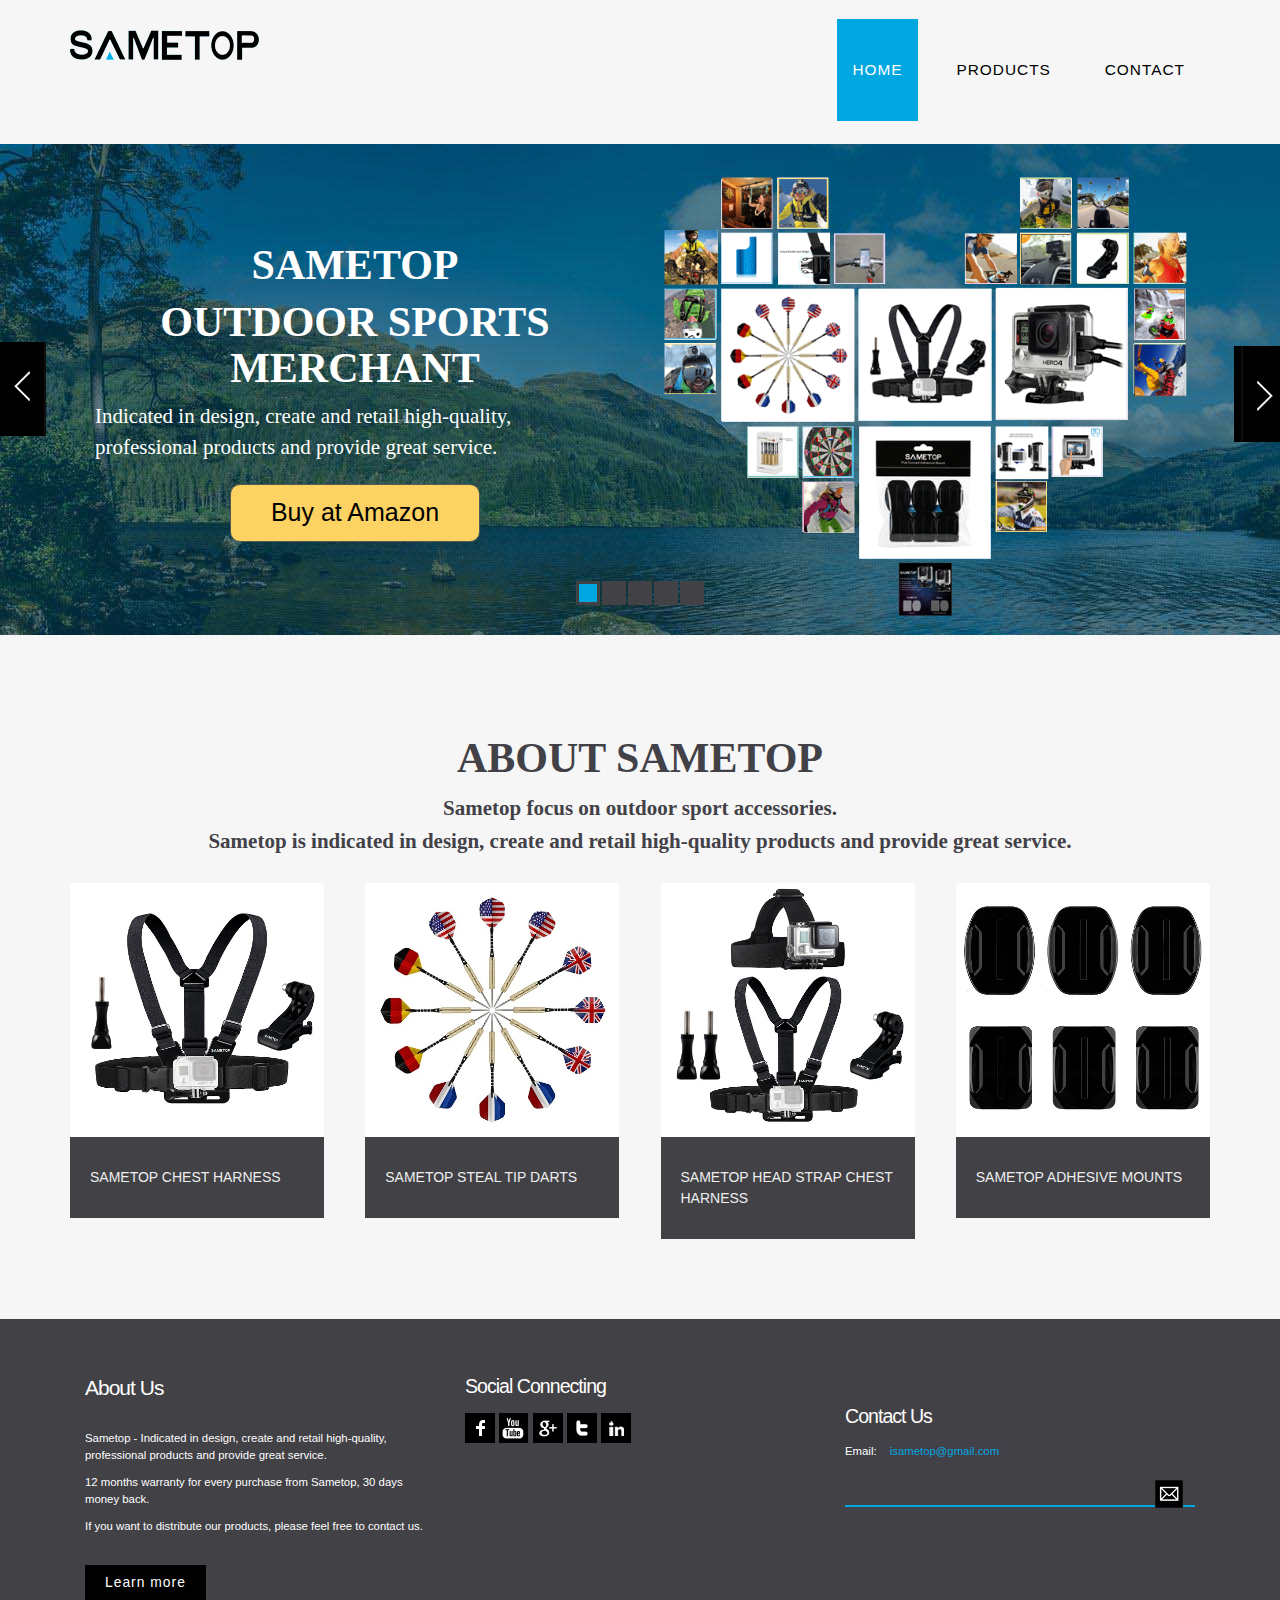
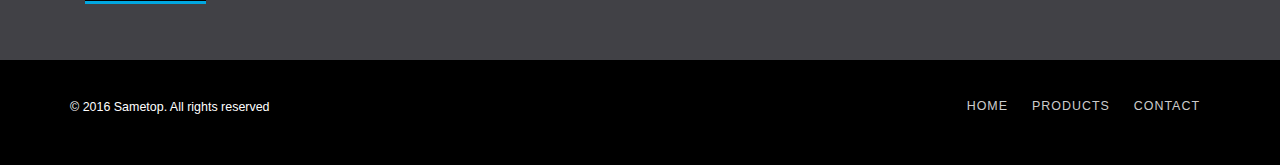
<file: index.html>
<!DOCTYPE HTML>
<html>
<head>
<title>Sametop</title>
<meta name="viewport" content="width=device-width, initial-scale=1">
<meta http-equiv="Content-Type" content="text/html; charset=utf-8" />
<meta name="keywords" content="Sametop GoPro Accessories, GoPro Chest Harness, Sametop Steel Tip Darts" />
<script type="application/x-javascript"> addEventListener("load", function() { setTimeout(hideURLbar, 0); }, false); function hideURLbar(){ window.scrollTo(0,1); } </script>
<link href="css/style.css" rel="stylesheet" type="text/css" media="all" />
<link href="css/bootstrap.css" rel="stylesheet" type="text/css" media="all">
<link rel="shortcut icon" href="images/favicon.png" title="Sametop">
<!-- jQuery -->
<script type="text/javascript" src="js/jquery.min.js"></script>
</head>
<body>
  <div class="header">	
      <div class="container"> 
	         <div class="logo">
				<a href="#"><img src="images/logo.png" alt="Sametop"  class="img-responsive"></a>
			 </div>
			 <div class="cssmenu">
			 	 <span class="menu"> <img src="images/icon.png" alt=""> </span>
				<ul class="res">
					<li class="active"><a href="index.html">Home</a></li>
					<li><a href="portfolio.html">Products</a></li> 
					<li><a href="contact.html">Contact</a></li>
				</ul>
				<!-- script-for-menu -->
							 <script>
							   $( "span.menu" ).click(function() {
								 $( "ul.res" ).slideToggle( 300, function() {
								 // Animation complete.
								  });
								 });
							</script>
			<!-- /script-for-menu -->
		     </div>
		    <div class="clearfix"></div>
	   </div>
   </div>
   <div class="index-banner">
       	 <div class="wmuSlider example1">
			   <div class="wmuSliderWrapper">
				   <article style="position: absolute; width: 100%; opacity: 0;"> 
				   	<div class="container">
					   	<div class="col-md-6 slider-left">
							<h3>SAMETOP</h3>
							<h4>OUTDOOR SPORTS MERCHANT</h4>
							<p class="top">Indicated in design, create and retail high-quality, professional products and provide great service.</p>
								<div class="buy-btn">
									<a href="http://www.amazon.com/shops/isametop" target="_blank">Buy at Amazon</a>
								</div>
						 </div>
						 <div class="col-md-6 slider-right">
						    <img src="images/sametop-products.png" /> 
						 </div>
						 <div class="clearfix"> </div>
					 </div>
					</article>
				   <article style="position: relative; width: 100%; opacity: 1;"> 
				   	 <div class="container">
				   	 	 <div class="col-md-6 slider-right">
						    <img src="images/banner-left.png" /> 
						 </div>
					   	<div class="col-md-6 slider-left">
							<h4>Sametop Chest Harness</h4>
							<p class="top">Perfect for mountain biking, skiing</p>
								<p class="middle">Fully adjustable and comfortable enough as well as sturdy.</p>
								<p class="bottom">Enjoy the excitement from first person view</p>
								<div class="buy-btn">
									<a href="http://www.amazon.com/Sametop-Adjustable-Suitable-Mountain-Snowboarding/dp/B00XJ8RYBI/" target="_blank">Buy at Amazon</a>
								</div>
						 </div>
						<div class="clearfix"></div>
					 </div>
				   </article>
				   <article style="position: absolute; width: 100%; opacity: 0;">
				   	<div class="container">
					   	<div class="col-md-6 slider-left">
							<h3>Sametop Steel Tip Darts</h3>
							<p class="top">This steel tip darts is detachable design with high quality brass plated steel barrels</p>
								<p class="bottom">Best choice for beginners or indoor recreational activities.</p>
								<div class="buy-btn">
									<a href="http://www.amazon.com/Sametop-18-Gram-Steel-Aluminum-Shafts/dp/B01B99DJEE" target="_blank">Buy at Amazon</a>
								</div>
						 </div>
						<div class="col-md-6 slider-right">
						    <img src="images/dart_front_page.png" /> 
						 </div>
						 <div class="clearfix"></div>
					 </div>
				   </article>
				   <article style="position: absolute; width: 100%; opacity: 0;">
				   	<div class="container">
				   		<div class="col-md-6 slider-right">
						    <img src="images/head strap.png" /> 
						 </div>
					   	<div class="col-md-6 slider-left">
							<h3>Sametop Head Strap</h3>
							<h4>Chest harness</h4>
							<p class="top">The head strap is ideal for hands-free filming</p>
								<p class="middle">Perfect for your outdoor sports</p>
								<p class="bottom">Fits all GoPro Cameras</p>
							<div class="buy-btn">
								<a href="http://www.amazon.com/Sametop-Harness-Thumbscrews-Session-Cameras/dp/B00Y2FM412/" target="_blank">Buy at Amazon</a>
							</div>
						 </div>
						 <div class="clearfix"></div>
					 </div>
				   </article>
				   <article style="position: absolute; width: 100%; opacity: 0;"> 
				   		<div class="container">
					   	<div class="col-md-6 slider-left">
							<h3>Sametop Open Side Skeleton Housing</h3>
							<p class="top">Touch backdoor can protect LCD screen and enables you to use it functionality.</p>
								<p class="middle">Made of high quality plastics and perfect design. </p>
							<div class="buy-btn">
								<a href="http://www.amazon.com/Sametop-Skeleton-Housing-Backdoor-Silver/dp/B01AD14W4A/" target="_blank">Buy at Amazon</a>
							</div>
						 </div>
						 <div class="col-md-6 slider-right">
						    <img src="images/gopro-hero-4-silver-housing.png" /> 
						 </div>
						 <div class="clearfix"></div>
					 </div>
			      </article>
				</div>
                <a class="wmuSliderPrev">Previous</a><a class="wmuSliderNext">Next</a>
                <ul class="wmuSliderPagination">
                	<li><a href="#" class="">0</a></li>
                	<li><a href="#" class="">1</a></li>
                	<li><a href="#" class="wmuActive">2</a></li>
                	<li><a href="#">3</a></li>
                	<li><a href="#">4</a></li>
                  </ul>
        </div>
            	 <script src="js/jquery.wmuSlider.js"></script> 
				 <script type="text/javascript" src="js/modernizr.custom.min.js"></script> 
						<script>
       						 $('.example1').wmuSlider();         
   						</script> 	           	      
   </div>

  <div class="main">
	 <div class="content-top">
		 <div class="container">
			<h3>ABOUT SAMETOP</h3>
			<h5>Sametop focus on outdoor sport accessories.</h5>
			<h5>Sametop is indicated in design, create and retail high-quality products and provide great service.</h5>
			<div class="section group">
				<div class="col_1_of_4 span_1_of_first">
					<a href="Sametop-Adjustable-Chest-Mount-Harness.html"><img src="images/chest_mount.jpg" alt="Sametop Chest Harness" class="img-responsive"></a>
					<div class="desc">
					   <h4>Sametop Chest Harness</h4>
					</div> 
				</div>
				<div class="col_1_of_4 span_1_of_4">
					<a href="Sametop-Steal-Tip-Darts.html"><img src="images/darts.jpg" alt="Sametop Steal Tip Darts" class="img-responsive"></a>
					<div class="desc">
					   <h4>Sametop Steal Tip Darts</h4>
					</div> 
				</div>
				<div class="col_1_of_4 span_1_of_4">
					<a href="Sametop-Head-Strap-Chest-Harness.html"><img src="images/gopro head mount.jpg" alt="Sametop Head Strap Chest Harness" class="img-responsive"></a>
					<div class="desc">
					   <h4>Sametop Head Strap Chest Harness</h4>
					</div> 
				</div>
				<div class="col_1_of_4 span_1_of_4">
					<a href="Sametop-Adhesive-Mounts.html"><img src="images/adhesive mount.jpg" alt="Sametop Chest Harness" class="img-responsive"></a>
					<div class="desc">
					   <h4>Sametop Adhesive Mounts</h4>
					</div> 
				</div>
				<div class="clearfix"> </div>
			</div>
		</div>
	</div>
</div>
</div>	
    <div class="footer">
	<div class="footer-top">
	   <div class="container">
		   <div class="section group">
				<div class="col-md-4 col_1_of_3 span_1_of_3">
					<h3>About Us</h3>
					<p>Sametop - Indicated in design, create and retail high-quality, professional products and provide great service.</p>
					<p>12 months warranty for every purchase from Sametop, 30 days money back.</p>
					<p>If you want to distribute our products, please feel free to contact us.</p>
					<button class="btn1 btn-8 btn-8b"><a href="contact.html">Learn more</a></button>
				</div>
				<div class="col-md-4 col_1_of_3 span_1_of_3">
					 <div class="social-icons">	
					 	<h4>Social Connecting</h4>
						    <ul>	
							  <li class="facebook"><a href="https://www.facebook.com/iSametop/" target="_blank"><span> </span></a></li>
							  <li class="youtube"><a href="https://www.youtube.com/channel/UCWByNQq24WQ3pxs3n9KptVA" target="_blank"><span> </span></a></li>
					          <li class="google"><a href="https://plus.google.com/u/0/116721940299120238479" target="_blank"><span> </span></a></li>
					          <li class="twitter"><a href="https://twitter.com/isametop" target="_blank"><span> </span></a></li>
					          <li class="linkedin"><a href="#" target="_blank"><span> </span></a></li>
					        </ul>
				     </div>
			    </div>
				<div class="col-md-4 col_1_of_3 span_1_of_3">
					<div class="follow">
					   <h4>Contact Us</h4>
					   <p>Email: <span class="yellow1"><a href="mailto:isametop@gmail.com">isametop@gmail.com</a></span></p>
					   <div class="search">
						  <form>
							   <input type="text" value="">
							   <input type="submit" value="">
						  </form>
					   </div>
				    </div>
				</div>
				<div class="clearfix"></div>
			</div>
	  </div>
	 </div>
	 <div class="footer-bottom">
	 	<div class="container">
		 	<div class="copy">
			     <p class="copy">© 2016 Sametop. All rights reserved</p>
		    </div>
		 	<div class="footer-nav">
		 		<ul>
					<li><a href="index.html">Home</a></li>
					<li><a href="portfolio.html">Products</a></li> 
					<li><a href="contact.html">Contact</a></li>
				</ul>
		 	</div>
		 	<div class="clearfix"></div>
	    </div>
	</div>
</div>
</body>	
</html>
</file>
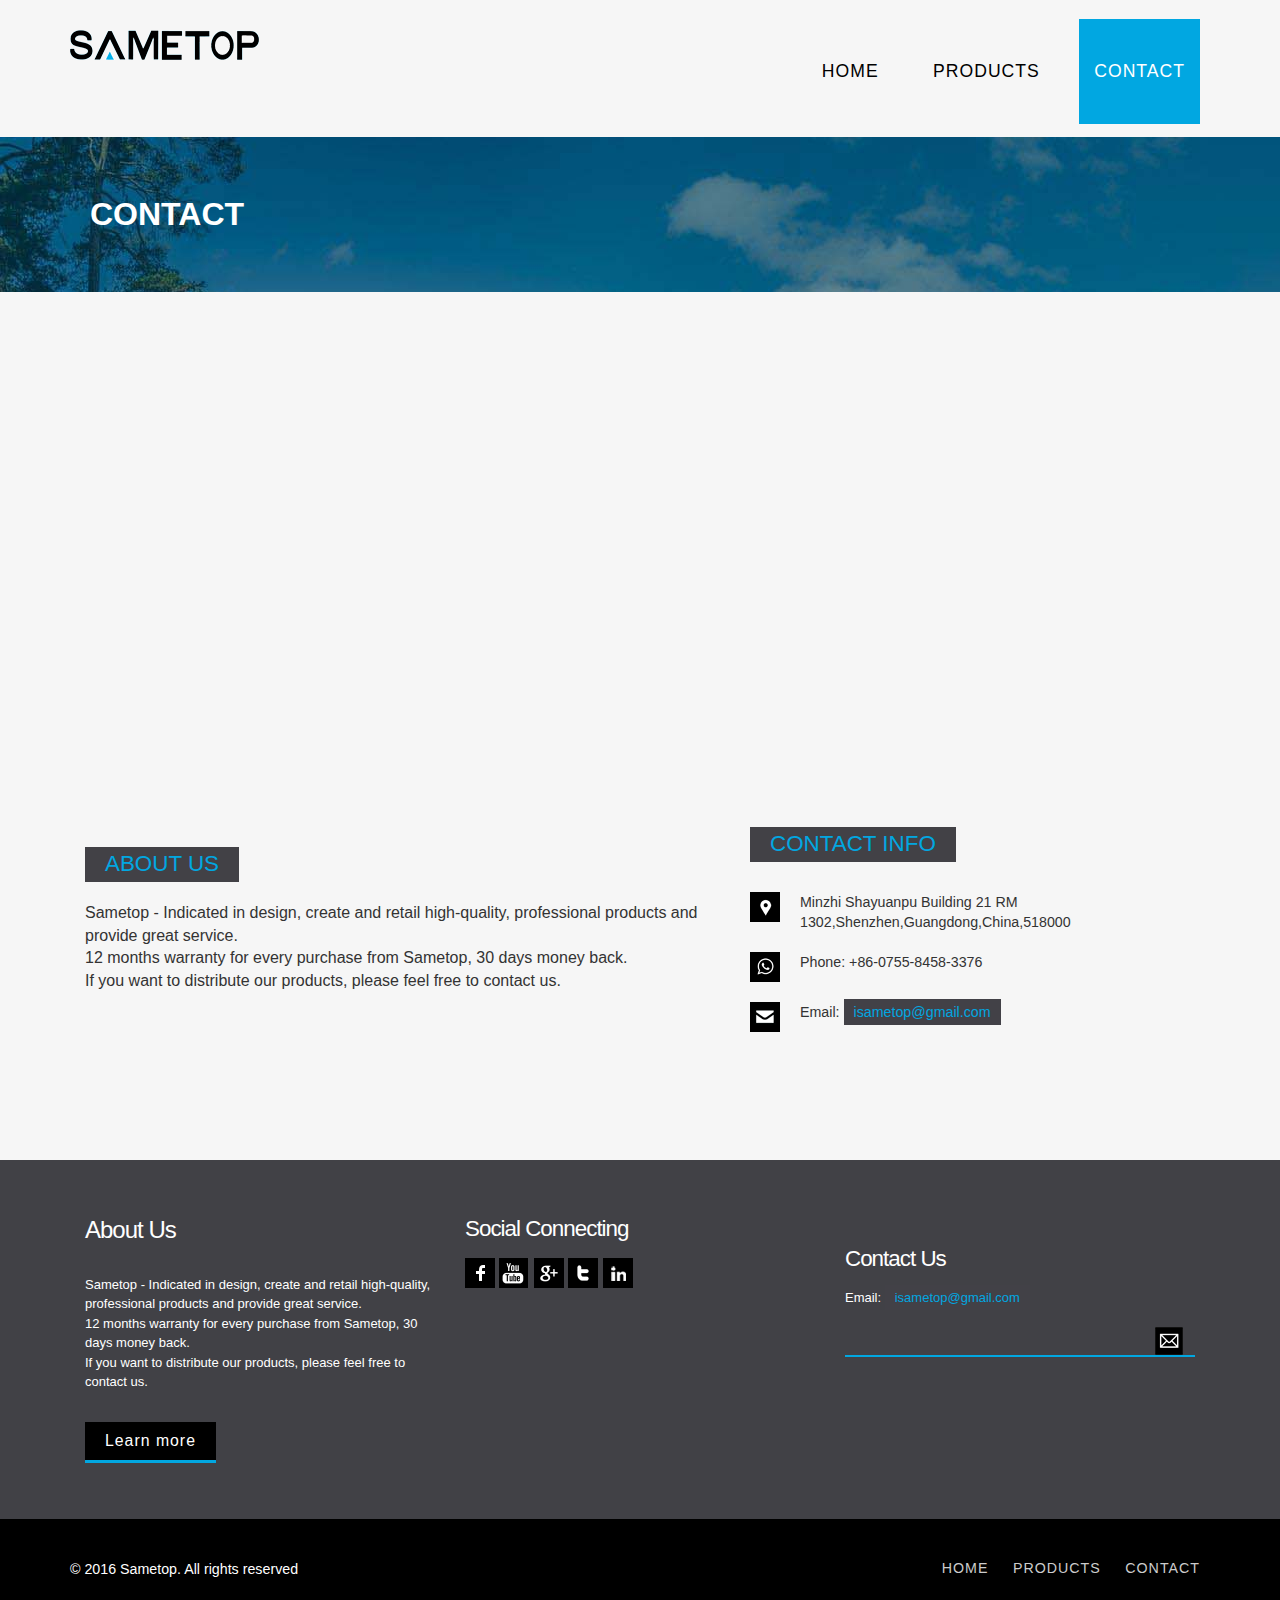
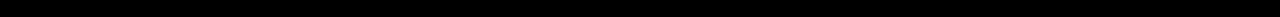
<file: contact.html>
<!DOCTYPE HTML>
<html>
<head>
<title>Sametop | Contact Us</title>
<meta name="viewport" content="width=device-width, initial-scale=1">
<meta http-equiv="Content-Type" content="text/html; charset=utf-8" />
<meta name="keywords" content="Sametop GoPro Accessories, GoPro Chest Harness, Sametop Steel Tip Darts, Contact Sametop" />
<script type="application/x-javascript"> addEventListener("load", function() { setTimeout(hideURLbar, 0); }, false); function hideURLbar(){ window.scrollTo(0,1); } </script>
<link href="css/bootstrap.css" rel="stylesheet" type="text/css" media="all">
<link href="css/style.css" rel="stylesheet" type="text/css" media="all" />
<link rel="shortcut icon" href="images/favicon.png" title="Sametop">
<!-- Add fancyBox main JS and CSS files -->
<script src="js/jquery.min.js"></script>
</head>
<body>
  <div class="header">
       <div class="container">
	         <div class="logo">
				<a href="index.html"><img src="images/logo.png" alt="Sametop"  class="img-responsive"></a>
			 </div>
			 <div class="cssmenu">
			 	 <span class="menu"> <img src="images/icon.png" alt=""> </span>
				<ul class="res">
					<li><a href="index.html">Home</a></li>
					<li><a href="portfolio.html">Products</a></li>
					<li class="active"><a href="contact.html">Contact</a></li>
				</ul>
				<!-- script-for-menu -->
							 <script>
							   $( "span.menu" ).click(function() {
								 $( "ul.res" ).slideToggle( 300, function() {
								 // Animation complete.
								  });
								 });
							</script>
			<!-- /script-for-menu -->
		     </div>
		    <div class="clearfix"></div>
	   </div>
   </div>
   <div class="banner">
      	<div class="container">
      	    <h2>Contact</h2><div class="clearfix"></div>
      	</div>
    </div>
  <div class="main">
	 <div class="project-wrapper">
	 	<div class="map">
		   <iframe width="100%" height="400" frameborder="0" scrolling="no" marginheight="0" marginwidth="0" src="https://www.google.com/maps/embed?pb=!1m18!1m12!1m3!1d3682.9436073567904!2d114.03864081407193!3d22.61858093698351!2m3!1f0!2f0!3f0!3m2!1i1024!2i768!4f13.1!3m3!1m2!1s0x0%3A0x5208b8964dca9384!2zU2hhIFl1YW5wdSDvvIhXZXN0IEdhdGXvvIk!5e0!3m2!1sen!2sus!4v1487925774758"></iframe><br><small><a href="https://www.google.com/maps/embed?pb=!1m18!1m12!1m3!1d3682.9436073567904!2d114.03864081407193!3d22.61858093698351!2m3!1f0!2f0!3f0!3m2!1i1024!2i768!4f13.1!3m3!1m2!1s0x0%3A0x5208b8964dca9384!2zU2hhIFl1YW5wdSDvvIhXZXN0IEdhdGXvvIk!5e0!3m2!1sen!2sus!4v1487925774758" style="color:#666;text-align:left;font-size:12px"></a></small>
	    </div>
	    <div class="container">
	 	  <div class="contact">
	 	  		<div class="col-md-7 cont span_2_of_contact">
	 	  		<h5 class="leave">About Us</h5><div class="clearfix"></div>
					<p>Sametop - Indicated in design, create and retail high-quality, professional products and provide great service.</p>
					<p>12 months warranty for every purchase from Sametop, 30 days money back.</p>
					<p>If you want to distribute our products, please feel free to contact us.</p>
				</div>
				<div class="col-md-5 lsidebar span_1_of_contact">
				   <h5 class="leave">Contact Info</h5><div class="clearfix"></div>
				   <div class="contact-list">
						<ul>
							<li><img src="images/address.png" alt="LA"><p>Minzhi Shayuanpu Building 21 RM 1302,Shenzhen,Guangdong,China,518000</p><div class="clearfix"></div></li>
							<li><img src="images/phone.png" alt=""><p>Phone: +86-0755-8458-3376<br></p><div class="clearfix"></div></li>
							<li><img src="images/msg.png" alt=""><p>Email: <span class="yellow1"><a href="mailto:isametop@gmail.com">isametop@gmail.com</a></span></p><div class="clearfix"></div></li>
					   </ul>
					</div>
			    </div>
				<div class="clearfix"></div>
		    </div>
		</div>
     </div>
  </div>
  <div class="footer">
	<div class="footer-top">
	   <div class="container">
		   <div class="section group">
				<div class="col-md-4 col_1_of_3 span_1_of_3">
					<h3>About Us</h3>
					<p>Sametop - Indicated in design, create and retail high-quality, professional products and provide great service.</p>
					<p>12 months warranty for every purchase from Sametop, 30 days money back.</p>
					<p>If you want to distribute our products, please feel free to contact us.</p>
					<button class="btn1 btn-8 btn-8b"><a href="contact.html">Learn more</a></button>
				</div>
				<div class="col-md-4 col_1_of_3 span_1_of_3">
					 <div class="social-icons">
					 	<h4>Social Connecting</h4>
						    <ul>
							  <li class="facebook"><a href="https://www.facebook.com/iSametop/" target="_blank"><span> </span></a></li>
							  <li class="youtube"><a href="https://www.youtube.com/channel/UCWByNQq24WQ3pxs3n9KptVA" target="_blank"><span> </span></a></li>
					          <li class="google"><a href="https://plus.google.com/u/0/116721940299120238479" target="_blank"><span> </span></a></li>
					          <li class="twitter"><a href="https://twitter.com/isametop" target="_blank"><span> </span></a></li>
					          <li class="linkedin"><a href="#" target="_blank"><span> </span></a></li>
					        </ul>
				     </div>
			    </div>
				<div class="col-md-4 col_1_of_3 span_1_of_3">
					<div class="follow">
					   <h4>Contact Us</h4>
					   <p>Email: <span class="yellow1"><a href="mailto:isametop@gmail.com">isametop@gmail.com</a></span></p>
					   <div class="search">
						  <form>
							   <input type="text" value="">
							   <input type="submit" value="">
						  </form>
					   </div>
				    </div>
				</div>
				<div class="clearfix"></div>
			</div>
	  </div>
	 </div>
	 <div class="footer-bottom">
	 	<div class="container">
		 	<div class="copy">
			     <p class="copy">© 2016 Sametop. All rights reserved</p>
		    </div>
		 	<div class="footer-nav">
		 		<ul>
					<li><a href="index.html">Home</a></li>
					<li><a href="portfolio.html">Products</a></li>
					<li><a href="contact.html">Contact</a></li>
				</ul>
		 	</div>
		 	<div class="clearfix"></div>
	    </div>
	</div>
</div>
</body>
</html>
</file>
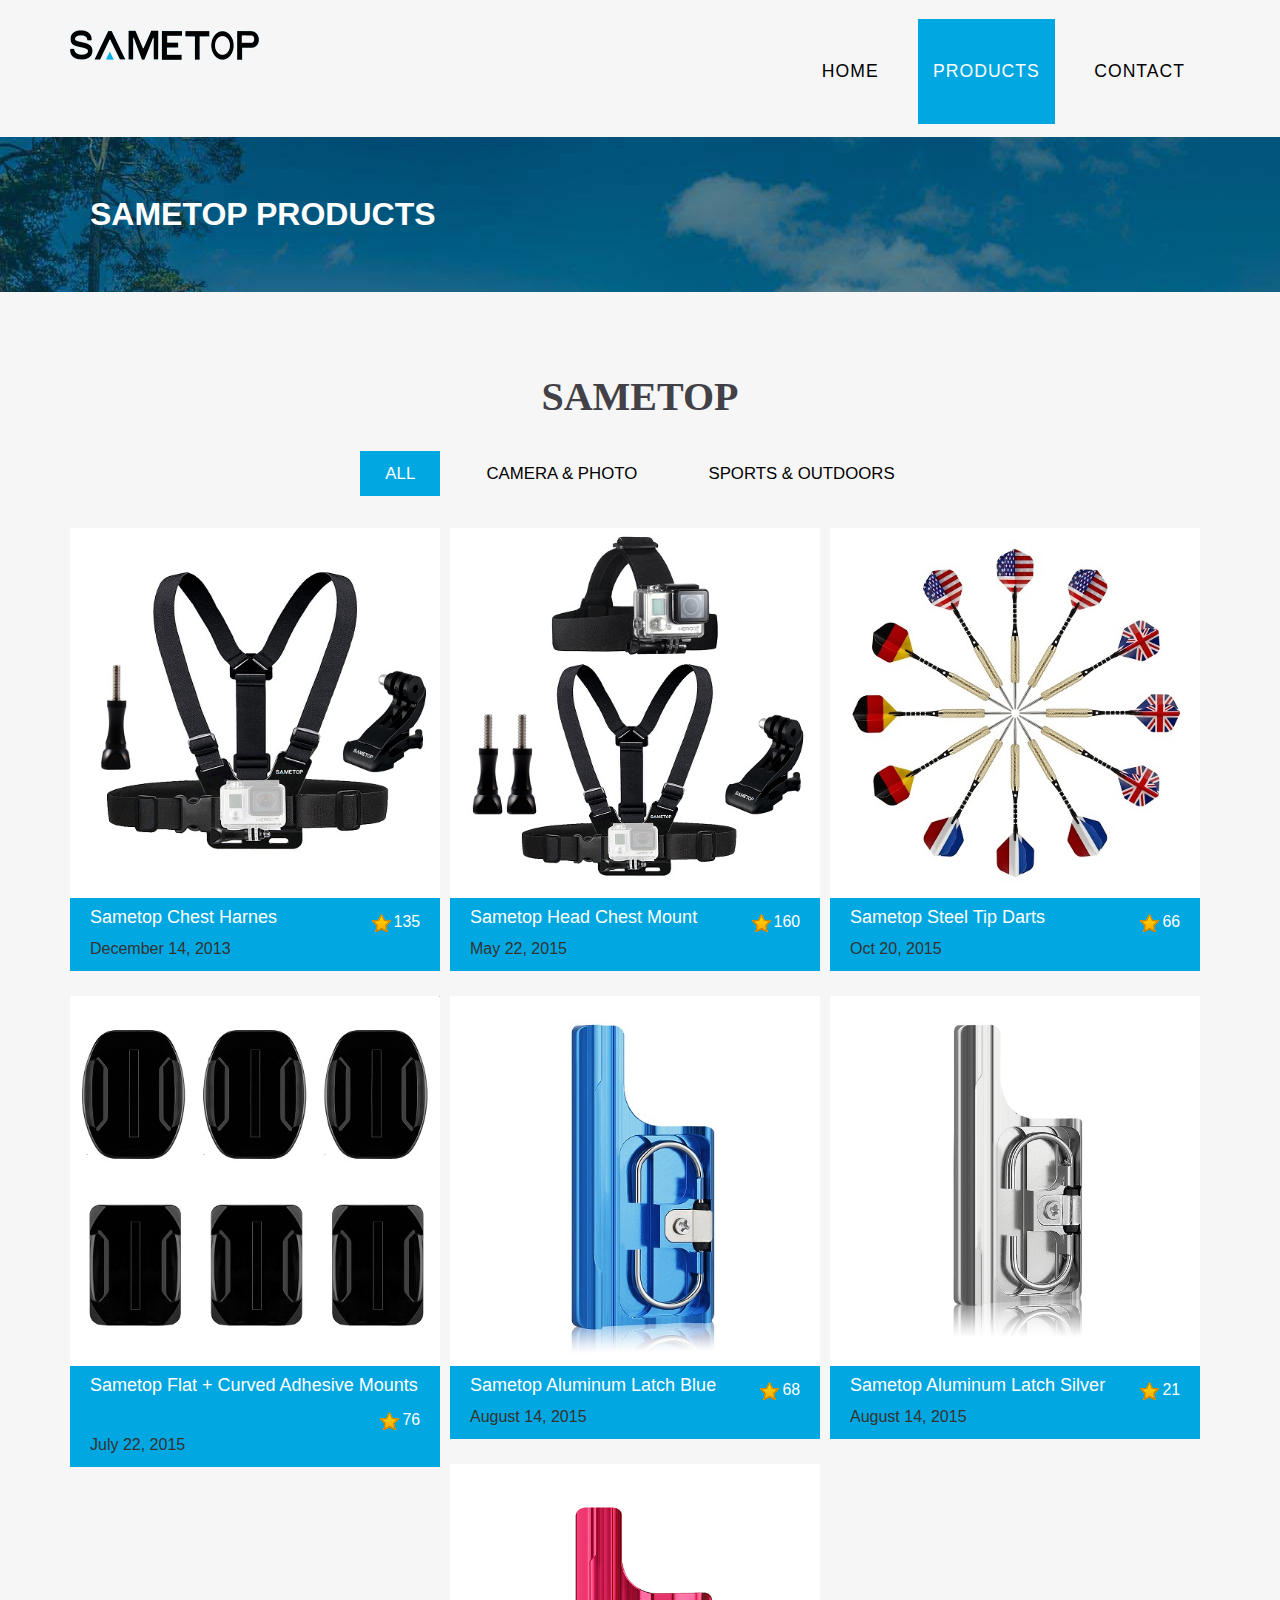
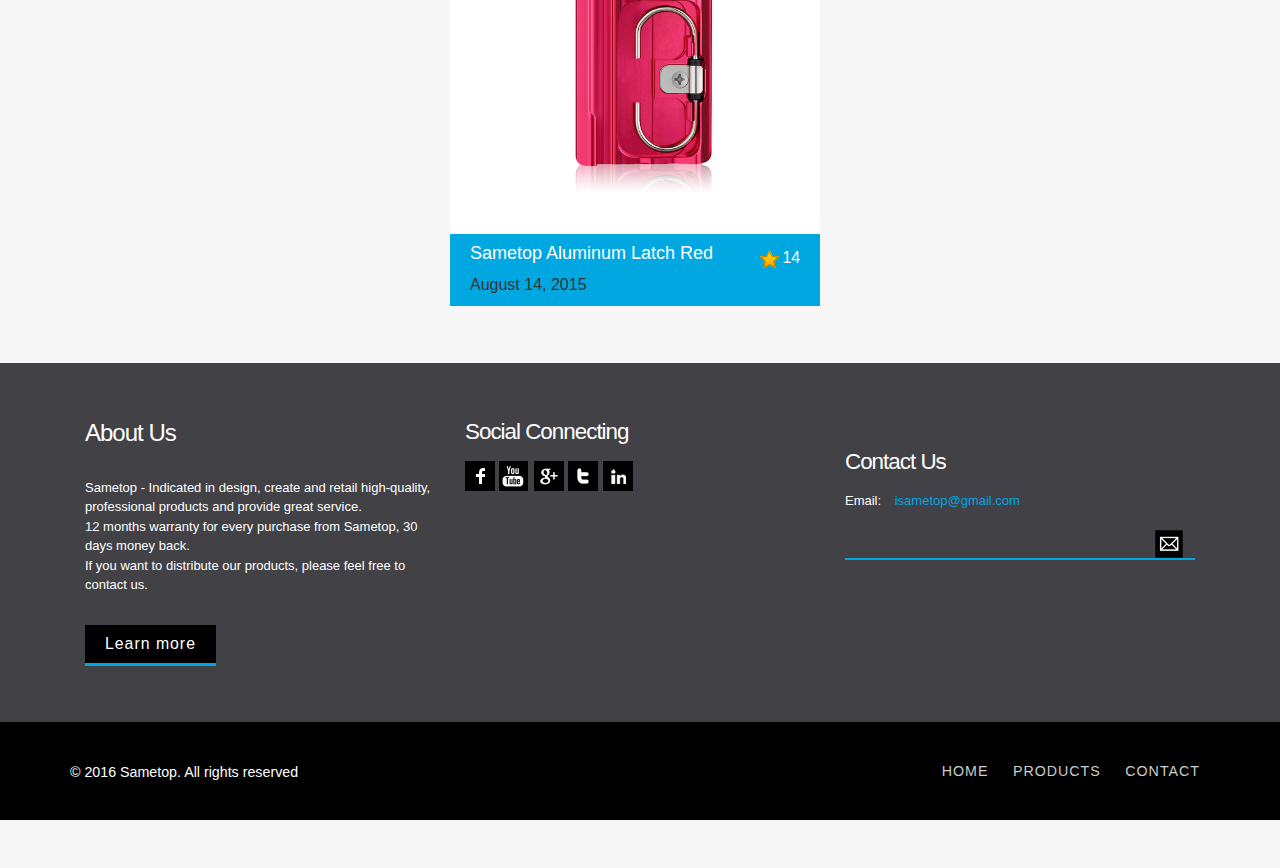
<file: portfolio.html>
<!DOCTYPE HTML>
<html>
<head>
<title>Sametop | Product List</title>
<link href="css/bootstrap.css" rel="stylesheet" type="text/css" media="all">
<link href="css/style.css" rel="stylesheet" type="text/css" media="all" />
<meta name="viewport" content="width=device-width, initial-scale=1">
<meta http-equiv="Content-Type" content="text/html; charset=utf-8" />
<meta name="keywords" content="Sametop GoPro Accessories, GoPro Chest Harness, Sametop Steel Tip Darts" />
<script type="application/x-javascript"> addEventListener("load", function() { setTimeout(hideURLbar, 0); }, false); function hideURLbar(){ window.scrollTo(0,1); } </script>
<link rel="shortcut icon" href="images/favicon.png" title="Sametop">
<!-- jQuery -->
<script type="text/javascript" src="js/jquery.min.js"></script>

<script src="js/easyResponsiveTabs.js" type="text/javascript"></script>
		    <script type="text/javascript">
			    $(document).ready(function () {
			        $('#horizontalTab').easyResponsiveTabs({
			            type: 'default', //Types: default, vertical, accordion
			            width: 'auto', //auto or any width like 600px
			            fit: true   // 100% fit in a container
			        });
			    });

          </script>
</head>
<body>
  <div class="header">
      <div class="container">
	         <div class="logo">
				<a href="index.html"><img src="images/logo.png" alt="Sametop"  class="img-responsive"></a>
			 </div>
			 <div class="cssmenu">
			 	 <span class="menu"> <img src="images/icon.png" alt=""> </span>
				<ul class="res">
					<li><a href="index.html">Home</a></li>
					<li class="active"><a href="portfolio.html">Products</a></li>
					<li><a href="contact.html">Contact</a></li>
				</ul>
				<!-- script-for-menu -->
							 <script>
							   $( "span.menu" ).click(function() {
								 $( "ul.res" ).slideToggle( 300, function() {
								 // Animation complete.
								  });
								 });
							</script>
			<!-- /script-for-menu -->
		     </div>
		    <div class="clearfix"></div>
	   </div>
  </div>
    <div class="banner">
      	<div class="container">
      	    <h2>Sametop Products</h2> <div class="clearfix"></div>
      	</div>
    </div>
	<div class="main">
		<div class="container">
	      <div class="portfolio-top">

		        <h3> SAMETOP</h3>

			</div>

		  <div class="sap_tabs">
					<div id="horizontalTab" style="display: block; width: 100%; margin: 0px;">
						  <ul class="resp-tabs-list">
						  	  <li class="resp-tab-item" aria-controls="tab_item-0" role="tab"><span>All</span></li>
							  <li class="resp-tab-item" aria-controls="tab_item-1" role="tab"><span>Camera & Photo</span></li>
							  <li class="resp-tab-item" aria-controls="tab_item-2" role="tab"><span>Sports & Outdoors</span></li>
							  <div class="clearfix"> </div>
						  </ul>
				<div class="resp-tabs-container">
							    <div class="tab-1 resp-tab-content" aria-labelledby="tab_item-0">
									<div class="tab_img">
									  <div class="col-md-4 img-top ">
					   		  			   <a href="Sametop-Adjustable-Chest-Mount-Harness.html">
					   		  			   	<img src="images/chest_mount.jpg" class="img-responsive" alt="Sametop Chest Harness">
												 <div class="links">
													<h4><a href="">Sametop Chest Harnes</a></h4><p class="img"><img src="images/star.png"  title="star" alt=""  class="img-responsive">135</p><div class="clearfix"></div>
													   <ul>
											  			  <li><span>December 14, 2013</span></li>
											  		   </ul>
									  			 </div>

					   		  			   </a>
										</div>
										<div class="col-md-4 img-top ">
					   		  			    <a href="Sametop-Head-Strap-Chest-Harness.html">
					   		  			    	<img src="images/gopro head mount.jpg" class="img-responsive" alt=""  class="img-responsive">
												<div class="links">
													<h4><a href="">Sametop Head Chest Mount</a></h4><p class="img"><img src="images/star.png"  title="star" alt=""  class="img-responsive">160</p><div class="clearfix"></div>
													   <ul>
											  			  <li><span>May 22, 2015</span></li>
											  		   </ul>
									  			 </div>
					   		  			   </a>
										</div>
										<div class="col-md-4 img-top ">
					   		  			   <a href="Sametop-Steal-Tip-Darts.html">
					   		  			   	<img src="images/darts.jpg" class="img-responsive" alt=""  class="img-responsive">
												<div class="links">
													<h4><a href="">Sametop Steel Tip Darts</a></h4><p class="img"><img src="images/star.png"  title="star" alt=""  class="img-responsive">66</p><div class="clearfix"></div>
													   <ul>
											  			  <li><span>Oct 20, 2015</span></li>
											  		   </ul>
									  			 </div>
					   		  			   </a>
										</div>
									<div class="clearfix"></div>
							     </div>
							     <div class="tab_img">
									  <div class="col-md-4 img-top ">
					   		  			   <a href="Sametop-Adhesive-Mounts.html">
					   		  			   	<img src="images/adhesive mount.jpg" class="img-responsive" alt=""  class="img-responsive">
												 <div class="links">
													<h4><a href="">Sametop Flat + Curved Adhesive Mounts</a></h4><p class="img"><img src="images/star.png"  title="star" alt=""  class="img-responsive">76</p><div class="clearfix"></div>
													   <ul>
											  			  <li><span>July 22, 2015</span></li>
											  		   </ul>
									  			 </div>
					   		  			   </a>
										</div>
										<div class="col-md-4 img-top ">
					   		  			   <a href="Sametop-Aluminum-Latch.html">
					   		  			   	<img src="images/sametop-latch.jpg" class="img-responsive" alt=""  class="img-responsive">
												<div class="links">
													<h4><a href="">Sametop Aluminum Latch Blue</a></h4><p class="img"><img src="images/star.png"  title="star" alt="gopro latch"  class="img-responsive">68</p><div class="clearfix"></div>
													   <ul>
											  			  <li><span>August 14, 2015</span></li>
											  		   </ul>
									  			 </div>
					   		  			   </a>
										</div>
										<div class="col-md-4 img-top ">
					   		  			   <a href="Sametop-Aluminum-Latch-Silver.html">
					   		  			   	<img src="images/SS-YG12/gopro-replacement-latch.JPEG" class="img-responsive" alt="gopro latch"  class="img-responsive">
												<div class="links">
													<h4><a href="">Sametop Aluminum Latch Silver</a></h4><p class="img"><img src="images/star.png"  title="star" alt="gopro latch silver"  class="img-responsive">21</p><div class="clearfix"></div>
													   <ul>
											  			  <li><span>August 14, 2015</span></li>
											  		   </ul>
									  			 </div>
					   		  			   </a>
										</div>
										<div class="col-md-4 img-top ">
					   		  			   <a href="Sametop-Aluminum-Latch-Red.html">
					   		  			   	<img src="images/SS-YG11/gopro-hero-3-housing-latch.JPEG" class="img-responsive" alt="gopro latch red"  class="img-responsive">
												<div class="links">
													<h4><a href="">Sametop Aluminum Latch Red</a></h4><p class="img"><img src="images/star.png"  title="star" alt="gopro latch red"  class="img-responsive">14</p><div class="clearfix"></div>
													   <ul>
											  			  <li><span>August 14, 2015</span></li>
											  		   </ul>
									  			 </div>
					   		  			   </a>
										</div>
										<div class="clearfix"></div>
							     </div>
						  </div>
							    <div class="tab-1 resp-tab-content" aria-labelledby="tab_item-1">

							     <div class="tab_img">
									  <div class="col-md-4 img-top ">
					   		  			   <a href="Sametop-Adjustable-Chest-Mount-Harness.html">
					   		  			   	<img src="images/chest_mount.jpg" class="img-responsive" alt=""  class="img-responsive">
												<div class="links">
													<h4><a href="">Sametop Chest Harnes</a></h4><p class="img"><img src="images/star.png"  title="star" alt=""  class="img-responsive">135</p><div class="clearfix"></div>
													   <ul>
											  			  <li><span>December 14, 2013</span></li>
											  		   </ul>
									  			 </div>
					   		  			   </a>
										</div>
									  <div class="col-md-4 img-top ">
					   		  			   <a href="Sametop-Head-Strap-Chest-Harness.html">
					   		  			   	<img src="images/gopro head mount.jpg" class="img-responsive" alt=""  class="img-responsive">
												<div class="links">
													<h4><a href="">Sametop Head Chest Mount</a></h4><p class="img"><img src="images/star.png"  title="star" alt=""  class="img-responsive">160</p><div class="clearfix"></div>
													   <ul>
											  			  <li><span>May 22, 2015</span></li>
											  		   </ul>
									  			 </div>
					   		  			   </a>
										</div>
										<div class="col-md-4 img-top ">
					   		  			   <a href="Sametop-Aluminum-Latch.html">
					   		  			   	<img src="images/sametop-latch.jpg" class="img-responsive" alt=""  class="img-responsive">
												<div class="links">
													<h4><a href="">Sametop Aluminum Latch Blue</a></h4><p class="img"><img src="images/star.png"  title="star" alt=""  class="img-responsive">68</p><div class="clearfix"></div>
													   <ul>
											  			  <li><span>August 14, 2015</span></li>
											  		   </ul>
									  			 </div>
					   		  			   </a>
										</div>
										<div class="col-md-4 img-top ">
					   		  			   <a href="Sametop-Aluminum-Latch-Silver.html">
					   		  			   	<img src="images/SS-YG12/gopro-replacement-latch.JPEG" class="img-responsive" alt="gopro latch"  class="img-responsive">
												<div class="links">
													<h4><a href="">Sametop Aluminum Latch Silver</a></h4><p class="img"><img src="images/star.png"  title="star" alt="gopro latch silver"  class="img-responsive">21</p><div class="clearfix"></div>
													   <ul>
											  			  <li><span>August 14, 2015</span></li>
											  		   </ul>
									  			 </div>
					   		  			   </a>
										</div>
										<div class="col-md-4 img-top ">
					   		  			   <a href="Sametop-Aluminum-Latch-Red.html">
					   		  			   	<img src="images/SS-YG11/gopro-hero-3-housing-latch.JPEG" class="img-responsive" alt="gopro latch red"  class="img-responsive">
												<div class="links">
													<h4><a href="">Sametop Aluminum Latch Red</a></h4><p class="img"><img src="images/star.png"  title="star" alt="gopro latch red"  class="img-responsive">14</p><div class="clearfix"></div>
													   <ul>
											  			  <li><span>August 14, 2015</span></li>
											  		   </ul>
									  			 </div>
					   		  			   </a>
										</div>
							     </div>
							     	<div class="tab_img">

										<div class="col-md-4 img-top ">
					   		  			    <a href="Sametop-Adhesive-Mounts.html">
					   		  			    	<img src="images/adhesive mount.jpg" class="img-responsive" alt=""  class="img-responsive">
												 <div class="links">
													<h4><a href="">Sametop Flat + Curved Adhesive Mounts</a></h4><p class="img"><img src="images/star.png"  title="star" alt=""  class="img-responsive">12</p><div class="clearfix"></div>
													   <ul>
											  			  <li><span>December 14, 2013</span></li>
											  		   </ul>
									  			 </div>
					   		  			   </a>
										</div>
										<div class="clearfix"> </div>
							     </div>

						  </div>
						    <div class="tab-1 resp-tab-content" aria-labelledby="tab_item-2">
							     	<div class="tab_img">
									  <div class="col-md-4 img-top ">
					   		  			   <a href="Sametop-Steal-Tip-Darts.html">
					   		  			   	<img src="images/darts.jpg" class="img-responsive" alt=""  class="img-responsive">
												<div class="links">
													<h4><a href="">Sametop Steel Tip Darts</a></h4><p class="img"><img src="images/star.png"  title="star" alt=""  class="img-responsive">66</p><div class="clearfix"></div>
													   <ul>
											  			  <li><span>December 14, 2013</span></li>
											  		   </ul>
									  			 </div>
					   		  			   </a>
										</div>
										<div class="clearfix"> </div>
							     </div>
						  </div>
		  </div>

	</div>
	 </div>
	</div>
    <div class="footer">
	<div class="footer-top">
	   <div class="container">
		   <div class="section group">
				<div class="col-md-4 col_1_of_3 span_1_of_3">
					<h3>About Us</h3>
					<p>Sametop - Indicated in design, create and retail high-quality, professional products and provide great service.</p>
					<p>12 months warranty for every purchase from Sametop, 30 days money back.</p>
					<p>If you want to distribute our products, please feel free to contact us.</p>
					<button class="btn1 btn-8 btn-8b"><a href="contact.html">Learn more</a></button>
				</div>
				<div class="col-md-4 col_1_of_3 span_1_of_3">
					 <div class="social-icons">
					 	<h4>Social Connecting</h4>
						    <ul>
							  <li class="facebook"><a href="https://www.facebook.com/iSametop/" target="_blank"><span> </span></a></li>
							  <li class="youtube"><a href="https://www.youtube.com/channel/UCWByNQq24WQ3pxs3n9KptVA" target="_blank"><span> </span></a></li>
					          <li class="google"><a href="https://plus.google.com/u/0/116721940299120238479" target="_blank"><span> </span></a></li>
					          <li class="twitter"><a href="https://twitter.com/isametop" target="_blank"><span> </span></a></li>
					          <li class="linkedin"><a href="#" target="_blank"><span> </span></a></li>
					        </ul>
				     </div>
			    </div>
				<div class="col-md-4 col_1_of_3 span_1_of_3">
					<div class="follow">
					   <h4>Contact Us</h4>
					   <p>Email: <span class="yellow1"><a href="mailto:isametop@gmail.com">isametop@gmail.com</a></span></p>
					   <div class="search">
						  <form>
							   <input type="text" value="">
							   <input type="submit" value="">
						  </form>
					   </div>
				    </div>
				</div>
				<div class="clearfix"></div>
			</div>
	  </div>
	 </div>
	 <div class="footer-bottom">
	 	<div class="container">
		 	<div class="copy">
			     <p class="copy">© 2016 Sametop. All rights reserved</p>
		    </div>
		 	<div class="footer-nav">
		 		<ul>
					<li><a href="index.html">Home</a></li>
					<li><a href="portfolio.html">Products</a></li>
					<li><a href="contact.html">Contact</a></li>
				</ul>
		 	</div>
		 	<div class="clearfix"></div>
	    </div>
	</div>
</div>
</body>
</html>
</file>
<file: css/style.css>
/*--
Author: W3layouts
Author URL: http://w3layouts.com
License: Creative Commons Attribution 3.0 Unported
License URL: http://creativecommons.org/licenses/by/3.0/
--*/
h4, h5, h6,
h1, h2, h3 {margin: 0;}
ul, ol {margin: 0;padding:0;}
p {margin: 0;}
html, body{
  font-family: "Century Gothic",Arial, Helvetica, sans-serif;
   font-size: 100%;
   background:#fff; 
}
a {
  text-decoration: none;
}
a:hover {
	text-decoration:none;
  transition: 0.5s all;
  -webkit-transition: 0.5s all;
  -moz-transition: 0.5s all;
  -o-transition: 0.5s all;
}
.header{
	background:#f6f6f6;
}
.logo {
	float:left;
	padding-top:30px;
}
/*--menu--*/
.cssmenu span.menu {
    display: none;
}
.cssmenu{
	float:right;
	padding-top: 6px;
}
.cssmenu ul li {
	display: inline-block;
}
.cssmenu ul li a {
	color: #000;
	display: block;
	padding: 40px 15px;
	letter-spacing: 1px;
	font-size: 1.1em;
	font-family: sans-serif;
	text-transform: uppercase;
	margin: 13px 10px;
	text-decoration:none;
}
.cssmenu li.active> a, .cssmenu li> a:hover {
	color:#fff;
	background:#01A7E1;
	-webkit-transition: all 0.3s ease;
	-moz-transition: all 0.3s ease;
	-o-transition: all 0.3s ease;
	transition: all 0.3s ease;
}
/**** Slider *****/
.index-banner{
	background:url(../images/banner.jpg)no-repeat;
	padding:10px 0;
}
.wmuSlider {
	position: relative;
	overflow: hidden;
	padding-bottom: 50px;
}
.wmuSlider .wmuSliderWrapper article {
	position: relative;
	text-align: center;
}
.wmuSlider .wmuSliderWrapper article img {
	max-width: 100%;
	width: auto;
	height: auto;
	display:block;
	margin:0 auto;
}
.wmuGallery .wmuGalleryImage {
	position: relative;
	text-align: center;
}
.wmuGallery .wmuGalleryImage img {
	max-width: 100%;
	width: auto;
	height: auto;
}
/* Default Skin */
.wmuGallery .wmuGalleryImage {
	margin-bottom: 10px;
}
.wmuSliderPrev, .wmuSliderNext {
	position: absolute;
	width: 46px;
	height: 100px;
	text-indent: -9999px;
	background:url(../images/img-sprite.png)no-repeat;
	top:40%;
	z-index: 2;
	cursor: pointer;
}
.wmuSliderPrev {
	background-position: -15px -20px;
	left: 0px;
}
.wmuSliderNext {
	background-position: -52px -10px;
	right: 0px;
}
button.btn.btn-8.btn-8b {
    outline: none;
}
.btn {
	margin: 30px 60px 0;
	border: none;
	font-family: inherit;
	color:#fff;
	background: none;
	cursor: pointer;
	padding:10px 30px;
	display: inline-block;
	border-bottom: 3px solid #01A7E1;
	letter-spacing: 1px;
	outline: none;
	float:right;
	position: relative;
	-webkit-transition: all 0.3s;
	-moz-transition: all 0.3s;
	transition: all 0.3s;
}
.btn1 {
	margin:30px 0;
	border: none;
	font-family: inherit;
	color:#fff;
	background: none;
	cursor: pointer;
	padding:8px 20px;
	display: inline-block;
	border-bottom: 3px solid #01A7E1;
	letter-spacing: 1px;
	outline: none;
	position: relative;
	-webkit-transition: all 0.3s;
	-moz-transition: all 0.3s;
	transition: all 0.3s;
}
.btn-8 {
	display: block;
	background: #000;
	font-size:0.99em;
	font-family: "Century Gothic",Arial, Helvetica, sans-serif;
	-webkit-transform-style: preserve-3d;
	-moz-transform-style: preserve-3d;
	transform-style: preserve-3d;
}
.btn-8b a:hover {
	color: #fff;
	text-decoration:none;
	outline: none;
}
.btn-8 a{
	color: #fff;
	outline: none;
}
.slider-left{
	float: left;
	padding-top:6%;
	width: 47.5%;
}
.slider-left h3{
	font-size:3.5em;
	color:#fff;
	font-family: "Century Gothic";
	text-transform:uppercase;
	margin-bottom:10px;
	font-weight:600;
	float:none;
}
.slider-left h4{
	font-size:3.5em;
	color:#fff;
	font-family: "Century Gothic";
	text-transform:uppercase;
	font-weight:600;
	margin-bottom:10px;
}
.slider-right{
	width:52.5%;
	float:left;
	margin-top: 1em;
}
p.top{
	color:#fff;
	font-size:1.5em;
	line-height:1.5em;
	font-family: "Century Gothic";
	text-align:left;
	padding:0px 10px;
	margin-bottom:1px;
}
p.middle{
	color:#fff;
	font-size:1.5em;
	line-height:1.5em;
	font-family: "Century Gothic";
	text-align:left;
	padding:0px 10px;
	margin-bottom:1px;
}
p.bottom{
	color:#fff;
	font-size:1.5em;
	line-height:1.5em;
	font-family: "Century Gothic";
	text-align:left;
	padding:0px 10px;
}
.wmuSliderPagination {
	z-index: 2;
	position: absolute;
	left:45%;
	bottom: 10px;
}
.wmuSliderPagination li {
	float: left;
	margin: 0 2px 0 0;
	list-style-type: none;
}
.wmuSliderPagination a {
	display: block;
	text-indent: -9999px;
	width:24px;
	height:24px;
	background:#414146;
	border: 3px solid #414146;
}
.wmuSliderPagination a.wmuActive {
	background:#01A7E1;
}
/*--content--*/
ul li {
    list-style: none;
}
.main{
	background:#f6f6f6;
	padding: 3em 0em;
}
.content-top{
	padding:3% 0;
}
.content-top h3{
	text-align:center;
	font-size: 3em;
	color:#424147;
	font-weight:600;
	font-family: "Century Gothic";
	text-transform: uppercase;
	margin-bottom:15px;
}
.content-top h5{
	text-align:center;
	font-size:1.5em;
	color: #424147;
	font-weight:600;
	font-family: "Century Gothic";
}
.section.group{
	margin-top: 30px;
}
.col_1_of_4{
	display: block;
	float:left;
	margin:0% 0 0% 3.6%;
	background:#414146;
	cursor:pointer;
}
.col_1_of_4:hover {
	background: #01A7E1;
	-webkit-transition: all 0.4s ease;
	-moz-transition: all 0.4s ease;
	-o-transition: all 0.4s ease;
	transition: all 0.4s ease;
	color: #FFF;
}
.col_1_of_4:first-child { margin-left: 0; } 
.span_1_of_4 {
	width: 100%;
}
.span_1_of_first {
	width: 22.3%;
}
.span_1_of_first img{
	display:block;
}
.span_1_of_4  p {
	font-size:0.8125em;
	color: #333;
	line-height: 1.5em;
}
.desc{
	padding: 20px;
}
.desc h4 {
    color: #EEE;
    font-size: 1em;
    text-transform: uppercase;
    line-height: 1.49em;
}
.desc h4 span{
	float:right;
	font-size:12px;
	text-transform:lowercase;
}
.desc span.small {
    color: #01A7E1;
    margin: 0.3em 0em 0em 0em;
}
.desc p{
	color: #FFF;
	font-size: 0.8999em;
	line-height: 1.8em;
	text-align: center;
}
/*--content-middle--*/
.content-middle{
	padding-bottom:3%;
}
.content-middle h2{
	font-size: 1.5em;
	text-transform: uppercase;
	text-align: center;
	background:url(../images/bg-h2.png) repeat-x center;
	margin-bottom:40px;
}
.content-middle h2 span{
	background:#424147;
	color:#01A7E1;
	padding:5px 40px;
}
.content-middle p{
	text-align:center;
	color:#424146;
	font-size: 1.4em;
	padding:1% 0;
}
#tiles {
  list-style-type: none;
  position: relative; 
  margin: 0;
}
#tiles li {
  background-color: #ffffff;
}
#tiles li img {
  display: block;
  cursor: pointer;
}
#tiles ali:nth-child(3n) {
  height: 175px;
}
#tiles ali:nth-child(4n-3) {
  padding-bottom: 30px;
}
#tiles ali:nth-child(5n) {
  height: 250px;
}
/** General page styling **/
#main1 {
  padding: 30px 0 30px 0;
}
.content-bottom{
	padding-bottom:5%;
}
.content-bottom h2{
	font-size: 1.5em;
	text-transform: uppercase;
	text-align: center;
	background:url(../images/bg-h2.png) repeat-x center;
	margin-bottom:40px;
}
.content-bottom h2 span{
	background:#424147;
	color:#01A7E1;
	padding:5px 40px;
}
.content-bottom p{
	text-align:center;
	color:#424146;
	font-size: 1.4em;
	padding: 1% 0 3%;
}
/*--thumbs--*/
#jquery-script-menu {
	position: fixed;
	height: 90px;
	width: 100%;
	top: 0;
	left: 0;
	border-top: 5px solid #316594;
	background: #fff;
	-moz-box-shadow: 0 2px 3px 0px rgba(0, 0, 0, 0.16);
	-webkit-box-shadow: 0 2px 3px 0px rgba(0, 0, 0, 0.16);
	box-shadow: 0 2px 3px 0px rgba(0, 0, 0, 0.16);
	z-index: 999999;
	padding: 10px 0;
}
.jquery-script-center {
	width: 960px;
	margin: 0 auto;
}
.jquery-script-center ul {
	width: 212px;
	float:left;
	line-height:45px;
	margin:0;
	padding:0;
	list-style:none;
}
.jquery-script-center a {
	text-decoration:none;
}
.jquery-script-ads {
	width: 728px;
	height:90px;
	float:right;
}
.jquery-script-clear {
	clear:both;
	height:0;
}
.clearout {
	height: 20px;
	clear: both;
}
#flexiselDemo1, #flexiselDemo2, #flexiselDemo3 {
	display: none;
}
.nbs-flexisel-container {
	position: relative;
	max-width: 100%;
}
.nbs-flexisel-ul {
	position: relative;
	width: 9999px;
	margin: 0px;
	padding: 0px;
	list-style-type: none;
	text-align: center;
}
.nbs-flexisel-inner {
	overflow: hidden;
	width:80%;
	margin: 0 auto;
}
.nbs-flexisel-item {
	float: left;
	margin: 0px;
	padding: 0px;
	cursor: pointer;
	position: relative;
	line-height: 0px;
}
.nbs-flexisel-item > img {
	width:50%;
	cursor: pointer;
	positon: relative;
	margin-top: 10px;
	margin-bottom: 10px;
	max-width: 100px;
	max-height: 45px;
}
/*** Navigation ***/
.nbs-flexisel-nav-left, .nbs-flexisel-nav-right {
	width: 46px;
	height: 100px;
	position: absolute;
	cursor: pointer;
	z-index: 100;
}
.nbs-flexisel-nav-left {
	left: 0px;
	background: url(../images/img-sprite.png) no-repeat -19px -21px;
}
.nbs-flexisel-nav-right {
	right: 0px;
	background: url(../images/img-sprite.png) no-repeat -55px -20px;
}
/*--footer--*/
/*  GRID OF THREE   ============================================================================= */

.col_1_of_3:first-child { margin-left: 0; }
.span_1_of_3  h3{
	color:#fff;
	margin-bottom:30px;
	font-size:1.5em;
	line-height: 1.2;
	font-weight : normal;
	margin-top: 0px;
	letter-spacing: -1px;
}
.span_1_of_3  h4{
	color:#fff;
	margin-bottom:20px;
	font-size:1.5em;
	line-height: 1.2;
	font-weight : normal;
	margin-top: 0px;
	letter-spacing: -1px;
}
.span_1_of_3  p  {
	font-size:0.8125em;
	color: #fff;
	line-height: 1.5em;
}
/***** Media Quries *****/
@media only screen and (max-width: 1024px) {
	.wrap{
		width:95%;
	}	
}
/*  GO FULL WIDTH AT LESS THAN 640 PIXELS */
@media only screen and (max-width: 640px) and (min-width: 480px) {
	.wrap{
		width:95%;
	}
	.col_1_of_3{ 
		margin: 1% 0 1% 0%;
	}
	.span_1_of_3 {
		width:94%;
		padding:3%;  
	}
}
/*  GO FULL WIDTH AT LESS THAN 480 PIXELS */
@media only screen and (max-width: 480px) {
     
     .wrap{
		width:95%;
	}		
	.col_1_of_3{ 
		margin: 1% 0 1% 0%;
	}
	.span_1_of_3 {
		width:92%;
		padding:4%;
	}
}
.footer-top{
	background:#414146;
	padding:2% 0;
}
.gallery li{
	float: left;
	width: 31.9%;
	padding-right: 5px;
}
.gallery li img{
	display:block;
}
.footer-list li{
	padding-bottom: 20px;
}
.footer-list li img{
	float:left;
	margin-right:14px;
}
.footer-list li p{
	width: 85.5%;
	float: left;
	padding: 0;
}
span.yellow a{
	color:#01A7E1;
}
span.yellow a:hover{
	color:#fff;
	text-decoration:none;
}
.social-icons ul li:first-child, ol li:first-child {
	margin-top: 0px;
	margin-left: 0;
}
.social-icons li {
	background: none;
	padding: 0px;
	display: inline-block;
}
li.facebook a span {
	height: 30px;
	width: 30px;
	display: block;
	background: url(../images/img-sprite.png) no-repeat -283px -14px;
}
li.facebook a span:hover {
	background: url(../images/img-sprite.png) no-repeat -283px -46px;
}
li.google a span {
	height: 30px;
	width: 30px;
	display: block;
	background: url(../images/img-sprite.png) no-repeat -316px -14px;
}
li.google a span:hover {
	background: url(../images/img-sprite.png) no-repeat -316px -46px;
}
li.twitter a span {
	height: 30px;
	width: 30px;
	display: block;
	background: url(../images/img-sprite.png) no-repeat -349px -14px;
}
li.twitter a span:hover {
	background: url(../images/img-sprite.png) no-repeat -349px -46px;
}
li.linkedin a span {
	height: 30px;
	width: 30px;
	display: block;
	background: url(../images/img-sprite.png) no-repeat -382px -14px;
}
li.linkedin a span:hover {
	background: url(../images/img-sprite.png) no-repeat -382px -46px;
}
li.youtube a span {
	height: 30px;
	width: 30px;
	display: block;
	background: url(../images/img-sprite.png) no-repeat -416px -14px;
}
li.youtube a span:hover {
	background: url(../images/img-sprite.png) no-repeat -416px -46px;
}
.social-icons h4{
	color: #FFF;
	margin-bottom:15px;
	font-size: 1.4em;
	line-height: 1.2;
	font-weight: normal;
	margin-top: 0px;
	letter-spacing: -1px;
}
.follow{
	padding-top:30px;
}
.follow h4{
	color: #FFF;
	margin-bottom: 15px;
	font-size: 1.4em;
	line-height: 1.2;
	font-weight: normal;
	margin-top: 0px;
	letter-spacing: -1px;
}
.text{
	border-bottom:1px solid #01A7E1;
	color:#fff;
}
.text img{
	float:right;
}
.footer-bottom{
	background:#000;
	padding:2% 0;
}
.copy {
	float:left;
	padding-top: 7px;
}
.copy p {
	color: #fff;
	font-size:0.89em;
}
p.copy a {
	color:#01A7E1;
}
p.copy a:hover{
	color:#fff;
	text-decoration:none;
}
.footer-nav{
	float:right;
}
.footer-nav ul li {
	display: inline-block;
}
.footer-nav ul li a {
	color: #CCC;
	display: block;
	letter-spacing: 1px;
	font-size: 0.89em;
	text-transform: uppercase;
	margin: 13px 10px;
}
.footer-nav ul li a:hover {
	color:#fff;
	text-decoration:none;
}
.follow p {
	font-size: 0.8125em;
	color: #FFF;
	line-height: 1.5em;
	margin-bottom:20px;
}
.search {
	border-bottom:2px solid #01A7E1;
	color:#fff;
}
.search input[type="text"] {
	outline: none;
	padding: 2px 16px;
	outline: none;
	color: #FFF;
	background: none;
	border: none;
	width: 90.5%;
	line-height: 1.5em;
}
.search input[type="submit"] {
	background:url('../images/email.png') no-repeat 0px 0px;
	padding:4px 14px;
	border: none;
	cursor: pointer;
	position: absolute;
	line-height: 1.5em;
	outline:none;
}
/*--portfolio--*/
.banner{
	background:url(../images/banner.jpg)no-repeat;
	padding:50px 0;
}
.banner h2{
	color: #FFF;
	padding: 10px 60px 10px 20px;
	font-size: 2em;
	text-transform: uppercase;
	font-weight: 600;
	float: left;
}
/*---start-portfolio-----*/
/******** SAP ************/
.sap_tabs{
	clear:both;
	padding: 0em 0 2em;
}
.tab_box{
	background:#fd926d;
	padding: 2em;
}
.top1{
	margin-top: 2%;
}
.resp-tabs-list {
    list-style: none;
    padding: 0em 1px 0em;
    margin: 2em auto;
    text-align: center;
}
.resp-tab-item{
	color:#000;
	font-size: 1.05em;
	cursor: pointer;
	padding: 11px 25px ;
	display: inline-block;
	margin: 0;
	text-align: center;
	list-style: none;
	outline: none;
	-webkit-transition: all 0.3s ease-out;
	-moz-transition: all 0.3s ease-out;
	-ms-transition: all 0.3s ease-out;
	-o-transition: all 0.3s ease-out;
	transition: all 0.3s ease-out;
	text-transform: uppercase;
	margin: 0 0.5em 0;
}
.resp-tab-active{
  text-shadow: none;
  color: #fff;
      background: #01A7E1;
}
.resp-tabs-container {
	padding: 0px;
	clear: left;
	
}
h2.resp-accordion {
	cursor: pointer;
	padding: 5px;
	display: none;
}
.resp-tab-content {
	display: none;
}
.resp-content-active, .resp-accordion-active {
   display: block;
}
.img-top {
    position: relative;
    padding: 0px 10px 25px 0px;
}
.link-top{
	position: absolute;
 top: 0%;
  text-align: center;
  width: 90%;
  background: rgba(0, 0, 0, 0.49);
  height: 100%;
  padding: 5em 0 0;
  display: none;
}
i.link {
  background: url(../images/eye.png)no-repeat 0px 0px;
  width: 35px;
  height: 27px;
  display: inline-block;
}
.img-top:hover .link-top{
	display: block;
}
/*----*/
	.portfolio-wrapper {
		overflow:hidden;
		position: relative !important;
		cursor:pointer;
	}
	.portfolio img {
		max-width:100%;
		/*--position: relative;--*/
		transition: all 300ms!important;
		-webkit-transition: all 300ms!important;
		-moz-transition: all 300ms!important;
		display: block;
	}
	.portfolio .label {
		position: absolute;
		width: 100%;
		height:40px;
		bottom:-40px;
	}
	.portfolio .label-bg {
			background: #22B4B8;
			width: 100%;
			height:100%;
			position: absolute;
			top:0;
			left:0;
		}
		.portfolio .label-text {
			color:#fff;
			position: relative;
			z-index:500;
			padding:5px 8px;
		}
			
			.portfolio .text-category {
				display:block;
				font-size:9px;
				font-size: 12px;
				text-transform:uppercase;
			}
/*----*/
.project-wrapper{
	padding:30px 0 30px;
}
#info {
	-webkit-border-radius:5px;
	-moz-border-radius:5px;
	border-radius:5px;				
	background:#fcf8e3;
	border:1px solid  #fbeed5;
	width:95%;
	max-width:900px;
	margin:0 auto 40px auto;
	font-family:arial;
	font-size:12px;
	-webkit-box-sizing: border-box;
	-moz-box-sizing: border-box;
	-o-box-sizing: border-box;
}
	#info .info-wrapper {
		padding:10px;
	-webkit-box-sizing: border-box;
	-moz-box-sizing: border-box;
	-o-box-sizing: border-box;

	}
	#info a {
		color:#c09853;
		text-decoration:none;
	}
	#info p {
		margin:5px 0 0 0;
	}
.container { 
	position: relative; 
	-webkit-transition: all 1s ease;
  -moz-transition: all 1s ease;
  -o-transition: all 1s ease;
  transition: all 1s ease;	
}
   .portfolio-wrapper {
		overflow:hidden;
		position: relative !important;
		background:#D5C301;
		cursor:pointer;
	}
   .portfolio img {
		max-width:100%;
		position: relative;
		display:block;
		transition: all 300ms!important;
		-webkit-transition: all 300ms!important;
		-moz-transition: all 300ms!important;
	}
	      .portfolio .text-category {
				display:block;
				font-size:9px;
				font-size: 12px;
				text-transform:uppercase;
				color:#000;
			}
/* Custom Product Page */
.rg-image img {
	width: 92%;
}
.order {
	padding: 0 12px;
    margin: 30px 0;
}
.bullets {
	padding-left: 18px;
    margin: 12px 0;
}
.stars {
	margin: 8px 0;
	border-bottom: 1px solid #DBDBDB;
}
.rating {
	margin-right: 5px;
	font-size: 28px;
	cursor: pointer;
}
.review {
	font-size: 17px;
}
.bullets ul>li {
	list-style-type: disc;
}
.buy-btn a{
	width: auto;
    max-width: 250px;
    display: block;
    text-align: center;
    border: 1px solid #525b52;
    border-radius: 10px;
    background: #FCD262;
    padding: 10px 30px;
    font-size: 25px;
    color: #000;
    margin: 0 auto;
}
/* #Tablet (Portrait) */
@media only screen and (min-width: 768px) and (max-width: 959px) {
	.container {
	}
}
/*  #Mobile (Portrait) - Note: Design for a width of 320px */
@media only screen and (max-width: 767px) {
	#ads {
		display:none;
	}
}
/* #Mobile (Landscape) - Note: Design for a width of 480px */
@media only screen and (min-width: 480px) and (max-width: 767px) {

	#ads {
		display:none;
	}
}
.wrapper{
	padding: 0 1% 3% 1%;
}
.portfolio-top {
	padding: 3% 0 0;
}
.portfolio-top h3 {
	text-align: center;
	font-size: 2.5em;
	color: #424147;
	font-weight: 600;
	font-family: "Century Gothic";
	text-transform: uppercase;
	margin-bottom: 15px;
}
.portfolio-top h5 {
	text-align: center;
	font-size: 1.5em;
	color: #424147;
	font-weight: 600;
	font-family: "Century Gothic";
	margin-bottom: 60px;
}
.links{
	padding:10px 20px;
	background: #01A7E1;
}
.links h4{
	padding-bottom: 10px;
	float:left;
}
p.img{
	float:right;
	color:#fff;
	font-size:0.99em;
	display: -webkit-box;
	padding-top: 3px;
}
.links h4 a{
	color:#fff;
	font-size:1em;
}
.links h4 a:hover{
	color:#000;
}
.links ul li a {
	font-size: 13px;
	color: #FFF;
	padding-left: 5px;
}
.links ul li a:hover {
	text-decoration:underline;
}
.project-bottom{
	padding:20px;
}
.proj-desc{
	border-bottom: 1px solid #DBDBDB;
	padding-bottom:30px;
	margin-bottom:30px;
}
.proj-desc h4{
	background:#424147;
	color:#01A7E1;
	float:left;
	font-size:1.4em;
	padding:5px 10px;
	margin-bottom:20px;
	text-transform: uppercase;
}
.proj-desc p{
	line-height: 1.8em;
	font-size: 0.98em;
	color:#424147;
}
.project-slider{
	padding:0px 0 60px;
}
.related-desc h4 {
	background: #424147;
	color: #01A7E1;
	float:left;
	font-size: 1.4em;
	padding: 5px 10px;
	margin-bottom:30px;
}
.product-list li{
	margin-bottom:20px;
}
.product-list li img {
	float: left;
	margin-right: 8px;
}
ul.blog-list li {
    list-style: none;
}
.product-list h4{
	font-size:1.4em;
	color:#01A7E1;
	margin-bottom: 30px;
	text-transform: uppercase;
}
.product-list li p{
	width: 53%;
	float: left;
}
.product-list li a{
	padding: 0;
	color: #000;
	font-size: 0.7em;
}
.product-list li a:hover{
	color:#01A7E1;
}
.product-list{
	padding: 30px;
	margin-bottom:30px;
}
span.likes{
	float:right;
	font-size: 0.8em;
	color: #FFF;
	padding-top:10px;
}
span.link a{
	color:#fff;
	margin-right: 10px;
}
span a:hover{
	text-decoration:underline;
}
.project {
    padding: 0px;
}
/*--end portfolio--*/

/*--Contact--*/
.contact {
    padding: 50px 0 30px;
}
.cont.span_2_of_contact {
	margin: 20px 0;
    padding-right: 20px;
}
h5.leave {
    background: #424146;
    color: #01A7E1;
    font-size: 1.4em;
    padding: 5px 20px;
    float: left;
    margin-bottom: 20px;
    text-transform: uppercase;
}
.leave p{
	font-family: "Century Gothic",Arial, Helvetica, sans-serif;
}
.contact-list li {
    margin: 10px 0 20px;
}
.contact-list li img {
    float: left;
    margin-right: 20px;
}
.contact-list li p {
    width: 85.5%;
    float: left;
    padding: 0;
    font-size: 0.89em;
}
span.yellow1 a {
    color: #01A7E1;
    background: #424147;
    padding: 5px 10px;
}
/*--End Contact--*/

/*--404--*/
.page-not-found {
	text-align: center;
	padding:50px 0 70px;
}
.page-not-found h3{
	font-size: 13em;
	color:#424146;
}
.page-not-found h4{
	font-size:3em;
	margin-bottom: 40px;
	color:#01A7E1;
}
.page-not-found h4 span {
	background: #424147;
	color: #01A7E1;
	padding: 48px 0px 0;
}
.home{
	color: #FFF;
	font-size: 1.1em;
	font-weight: normal;
	padding: 10px 20px;
	border-bottom: 2px solid #01A7E1;
	background: #000;
	display: inline-block;
	-webkit-transition: all 0.3s ease-out;
	-moz-transition: all 0.3s ease-out;
	-ms-transition: all 0.3s ease-out;
	-o-transition: all 0.3s ease-out;
	transition: all 0.3s ease-out;
}
.home:hover{
	color: #fff;
	background: #01A7E1;
}
.home a:hover .blogpage a:hover{
	background:#333;
	color: #ff;
}
/*--responsive design--*/
@media (max-width:1366px){
	.footer-list li p {
		width: 84.5%;
	}
	.search input[type="text"] {
		width: 89.5%;
	}
	.product-list li p{
		width: 56.5%;
	}
	.search_box form input[type="text"] {
		width: 79.33%;
	}
	.product-list li img {
		margin-right: 10px;
	}
	.to input[type="text"] {
		width:49.2%;
	}
	.data {
		width: 92.5%;
	}
	.btn {
		margin-top: 20px;
	}
	ul.dc_pagination li:first-child {
		margin-right: 20%;
	}
	.slider-left h4 {
		font-size: 3.3em;
	}
	p.top {
		width: 78%;
	}
	p.middle {
		width: 75%;
	}
	p.bottom {
		width: 60%;
	}
}
@media (max-width:1280px){
	.footer-list li p {
		width: 83.5%;
	}
	.search input[type="text"] {
		width: 88.5%;
	}
	.product-list li p{
		font-size: 12px;
		width: 56.5%;
	}
	.search_box form input[type="text"] {
		width: 78.33%;
	}
	.product-list li img {
		margin-right:5px;
	}
	.data {
		width: 92.5%;
	}
	.btn {
		margin-top: 20px;
	}
	ul.blog-list li p, .ul.blog-list1 li p {
		width: 66.5%;
	}
	.blog-desc h5 {
		font-size: 1.4em;
	}
	ul.dc_pagination li:last-child {
		margin-left:18%;
	}
	ul.dc_pagination li:first-child {
		margin-right:18%;
	}
	.slider-left h4 {
		font-size:3em;
	}
	p.top {
		width:83%;
	}
	p.middle {
		width:81%;
	}
	p.bottom {
		width: 65%;
	}
	.slider-left h3 {
		font-size:3em;
	}
.product-list li a {
    font-size: 1em;
}
}
@media (max-width:1024px){	
	.footer-list li p {
		width:82.5%;
	}
	.search input[type="text"] {
		width:86.5%;
	}
	.product-list li p {
		width: 65%;
	}
	.search_box form input[type="text"] {
		width: 73.33%;
	}
	.product-list li img {
		margin-right: 10px;
	}
	.to input[type="text"] {
		width:49.1%;
	}
	.data {
		width: 92.5%;
	}
	.contact-to input[type="text"] {
		width:32%;
	}
	.btn {
		margin-top: 20px;
	}
	ul.blog-list li p, .ul.blog-list1 li p {
		width: 66.5%;
	}
	.blog-desc h5 {
		font-size: 1em;
	}
	ul.dc_pagination li:last-child {
		margin-left:11%;
	}
	ul.dc_pagination li:first-child {
		margin-right:12%;
	}
	p.top {
		font-size:1em;
		width: 70%;
	}
	p.middle {
		font-size:1em;
		width: 66%;
	}
	p.bottom {
		font-size:1em;
		width: 54%;
	}
	.grid1 img {
		padding:0px 0;
	}
	.grid1 h4 {
		font-size: 1.3em;
	}
	.grid1 {
		padding: 13px 0px 10px 0px;
	}
	.desc p {
		font-size: 0.89em;
		line-height: 1.5em;
	}
	.content-top h3 {
		font-size: 2.2em;
	}
	.content-top h5 {
		font-size: 1.4em;
	}
	.footer-list li img {
		margin-right: 10px;
	}
	.gallery li {
		width: 30.9%;
	}
	.links h4 a {
		font-size: 1em;
	}
	p.img {
		padding-top:0px;
	}
	.product-list {
		padding: 20px;
	}
	span.likes {
		font-size: 12px;
		padding-top: 8px;
	}
	.blog-left h4 {
		font-size: 1em;
	}
	span.author {
		font-size: 0.8125em;
	}
	.blog-desc {
		padding:20px;
	}
	.blog-desc p {
		font-size:0.8125em;
	}
	.comment-desc {
		font-size: 0.8125em;
	}
	ul.dc_pagination li a {
		font-size: 1.4em;
	}
	.span_1_of_about-grids h3 {
		font-size: 1em;
	}
	.contact-list li p {
		width: 82.5%;
	}
	.page-not-found h3 {
		font-size: 10em;
	}
	.page-not-found h4 span img{
		width: 69%;
	}
	.gallery li p {
		font-size: 0.8125em;
		padding: 15px;
	}
	.slider-left h4 {
		font-size:2.4em;
	}
	.slider-left h3 {
		font-size:2.8em;
	}
	.wmuSliderPrev, .wmuSliderNext {
		top: 37%;
	}
	.wmuSliderPagination {
		left: 45%;
	}
	.desc h4 {
    line-height: 1.2em;
}
.links h4 a {
    font-size: 0.85em;
}
}
@media (min-width: 992px) {
	.col_1_of_4 {
		width: 22.3%;
	}
	div.col-md-8{
		width: 55%;
	}
	.product-sidebar{
		width: 45%;
	}
	.buy-btn {
		margin-top: 20px;
	}
}
@media (min-width: 768px) and (max-width: 991px){
	.col-md-4 {
		float: left;
	    width: 50%;
	}
	.product-sidebar {
		width: 100%;
	}
}
@media (min-width: 640px) and (max-width: 991px){
	.col_1_of_4 {
		float: left;
		width: 46%;
	}
}
@media (max-width:800px){
	.footer-list li p {
		width:78.5%;
	}
	.search input[type="text"] {
		width:82.5%;
	}
	.search_box form input[type="text"] {
		width:63.33%;
	}
	.product-list li img {
		margin-right: 10px;
	}
	.to input[type="text"] {
		width:44.7%;
	}
	.data {
		width: 92.5%;
	}
	.contact-to input[type="text"] {
		width: 26.4%;
	}
	.btn {
		margin-top: 20px;
	}
	ul.blog-list li p, .ul.blog-list1 li p {
		width: 78.5%;
		font-size: 12px;
	}
	.blog-desc h5 {
		font-size: 1em;
	}
	ul.dc_pagination li:last-child {
		margin-left:7%;
	}
	ul.dc_pagination li:first-child {
		margin-right:7%;
	}
	p.top {
		font-size: 0.8125em;
		width:77%;
	}
	p.middle {
		font-size: 0.8125em;
		width: 70%;
	}
	p.bottom {
		font-size: 0.8125em;
		width:56%;
	}
	.grid1 img {
		padding:0px 0;
		width: 62%;
	}
	.grid1 h4 {
		font-size: 1em;
	}
	.grid1 {
		padding: 13px 0px 10px 0px;
	}
	.desc p {
		font-size: 0.8125em;
		line-height: 1.5em;
	}
	.content-top h3 {
		font-size: 2.2em;
	}
	.content-top h5 {
		font-size: 1.4em;
	}
	.footer-list li img {
		margin-right: 10px;
	}
	.gallery li {
		width: 30.9%;
	}
	p.img {
		padding-top: 2px;
		font-size: 13px;
	}
	.product-list {
		padding: 20px;
	}
	span.likes {
		font-size: 12px;
		padding-top: 8px;
	}
	.blog-left h4 {
		font-size: 1em;
	}
	span.author {
		font-size: 0.8125em;
	}
	.blog-desc {
		padding:20px;
	}
	.blog-desc p {
		font-size:0.8125em;
	}
	.comment-desc {
		font-size: 0.8125em;
	}
	ul.dc_pagination li a {
		font-size:1em;
	}
	.span_1_of_about-grids h3 {
		font-size:0.8125em;
		padding: 5px 15px;
	}
	.contact-list li p {
		width: 82.5%;
	}
	.page-not-found h3 {
		font-size: 10em;
	}
	.page-not-found h4 span img{
		width: 69%;
	}
	.cssmenu ul li a {
		padding: 30px 15px;
		margin: 10px 0px;
		font-size: 1em;
	}
	.cssmenu {
		padding-top: 20px;
	}
	.btn {
		padding: 8px 25px;
	}
	.desc {
		padding:10px;
	}
	.desc h4 {
		font-size: 1.4em;
	}
	.span_1_of_3 h3 {
		margin-bottom: 15px;
	}
	.portfolio-top h3 {
		font-size: 2em;
	}
	.portfolio-top h5 {
		font-size: 1.2em;
		margin-bottom:40px;
	}
	.links {
		padding: 10px;
	}
	.product-list h4 {
		font-size: 1em;
		margin-bottom: 20px;
	}
	.point h5 {
		font-size: 1em;
	}
	.gallery li p {
		font-size: 0.8125em;
		padding: 15px;
	}
	.percent-text {
		width: 67%;
	}
	.percent-text1 {
		width: 63%;
	}
	.slider-left h4 {
		font-size:1.9em;
	}
	.slider-left h3 {
		font-size:2.2em;
	}
	.wmuSliderPrev, .wmuSliderNext {
		top: 32%;
	}
	.data-middle {
		width: 91.5%;
	}
	.data-last {
		width: 91.5%;
	}
}
@media (max-width:768px){
.cssmenu span.menu {
		display: block;
		text-align: left;
		padding: 1px 0px 0px 0px;
		cursor: pointer;
		color: #E74C3C;
		font-size: 16px;
		font-weight: 700;
		position:relative;
	}
.cssmenu ul.res{
	 display:none;
	 padding:0px;
}
.cssmenu ul.res {
		padding: 0;
		margin: 1.5em 0em 0em 0em;
		z-index: 999;
		position: absolute;
		width: 100%;
		left:0;
}
.cssmenu ul.res li {
		display: block;
		text-align: center;
		background: #414146;
		margin: 0;
}
.cssmenu ul.res li a {
		font-size: 16px;
		padding: 1em 0;
		color: #fff;
		display: block;
		  border: none;
}
ul.res li a:hover,ul.res li a.active{
	color:#000;
	border: none;
}
/*----*/	
.wmuSliderPrev, .wmuSliderNext {
    width: 22px;
    height: 41px;
}
.wmuSliderNext {
    background-position:-66px -44px;
    right: 0px;
}
.wmuSliderPrev {
    background-position: -26px -44px;
    left: 0px;
}
.span_1_of_3 p {
    font-size: 0.8em;
}
.slider-right img {
    width: 85% !important;
}
	.footer-list li p {
		width:77.5%;
	}
	.search input[type="text"] {
		width:81.5%;
	}
	.search_box form input[type="text"] {
		width:95%;
	}
	.product-list li img {
		margin-right: 10px;
	}
	.to input[type="text"] {
		width:49.2%;
	}
	.data {
		width: 92.5%;
	}
	.contact-to input[type="text"] {
		width:32.3%;
	}
	.step {
		width: 620px;
		height:150px;
	}
	.jms-content {
		margin: 0px;
	}
	.step img {
		width:60%;
	}
	.btn {
		margin-top: 20px;
	}
	.jms-dots {
		bottom:15px;
	}
	ul.blog-list li p, .ul.blog-list1 li p {
		width: 78.5%;
		font-size: 12px;
	}
	.blog-desc h5 {
		font-size: 1em;
	}
	ul.dc_pagination li:last-child {
		margin-left:6%;
	}
	ul.dc_pagination li:first-child {
		margin-right:6%;
	}
	.step h2 {
		width: 52%;
		font-size: 1.5em;
	}
	.step h3 {
		font-size: 1.5em;
	}
	p.top {
		font-size: 0.8125em;
		width:77%;
	}
	p.middle {
		font-size: 0.8125em;
		width: 70%;
	}
	p.bottom {
		font-size: 0.8125em;
		width:56%;
	}
	.jms-wrapper {
		height:445px;
	}
	.desc p {
		font-size: 0.7125em;
		line-height: 1.5em;
	}
	.content-top h3 {
		font-size:1.8em;
	}
	.content-top h5 {
		font-size:1em;
		margin-bottom: 15px;
	}
	.footer-list li img {
		margin-right: 10px;
	}
	.gallery li {
		width: 30.9%;
	}
	p.img {
		padding-top: 2px;
		font-size: 15px;
	}
	.product-list {
		padding: 20px;
	}
	span.likes {
		font-size: 12px;
		padding-top: 8px;
	}
	.blog-left h4 {
		font-size: 1em;
	}
	span.author {
		font-size: 0.8125em;
	}
	.blog-desc {
		padding:20px;
		text-align: center;
	}
	.blog-desc p {
		font-size:0.8125em;
	}
	ul.dc_pagination li a {
		font-size:1em;
	}
	.span_1_of_about-grids h3 {
		font-size:0.8125em;
		padding: 5px 15px;
	}
	.contact-list li p {
		width: 82.5%;
	}
	.page-not-found h3 {
		font-size: 10em;
	}
	.logo {
    padding-top:0px;
    } 
	.page-not-found h4 span img{
		width: 69%;
	}
	.cssmenu ul li a {
    padding: 15px 10px;
    margin: 0px 0px;
    font-size: 0.9em;
   }
	.cssmenu {
		padding-top: 5px;
	}
	.header {
    background: #f6f6f6;
    padding: 1em 0em 1em 0em;
   }
	.btn {
		padding: 8px 25px;
	}
	.jms-arrows span {
		top: 45%;
	}
	.desc {
		padding:10px;
	}
	.desc h4 {
		font-size:1em;
	}
	.span_1_of_3 h3 {
		margin-bottom: 15px;
	}
	.portfolio-top h3 {
		font-size:1.8em;
	}
	.portfolio-top h5 {
		font-size:1em;
		margin-bottom:30px;
	}
	.links {
		padding: 10px;
	}
	.product-list h4 {
		font-size: 1em;
		margin-bottom: 20px;
	}
	.point h5 {
		font-size: 1em;
	}
	.gallery li p {
		font-size: 0.8125em;
		padding: 15px;
	}
	.percent-text {
		width: 67%;
	}
	.percent-text1 {
		width: 63%;
	}
	.content-bottom p {
		font-size: 1em;
	}
	.content-middle p {
		font-size: 1em;
	}
	.data-middle {
		width: 91.5%;
	}
	.data-last {
		width: 91.5%;
	}
	.slider-left h4 {
		font-size:1.7em;
	}
	.slider-left h3 {
		font-size:2em;
	}
	.wmuSliderPrev, .wmuSliderNext {
		top: 32%;
	}
	.data-middle {
		width: 91.5%;
	}
	.data-last {
		width: 91.5%;
	}
	.wmuSliderPagination {
		left:40%;
	}
.col_1_of_3.span_1_of_3 {
    float: left;
}
.footer-nav ul li a {
    font-size: 0.75em;
    margin: 8px 4px;
}
.logo img {
    width: 80%;
}
.img-top {
    float: left;
}
.main {
    padding: 2em 0em;
}
.sap_tabs {
    padding: 0em 0 0em;
}
.resp-tab-item {
    font-size: 0.8em;
    padding: 8px 20px;
}
.cont {
    float: none;
    margin: 2em 0em 0em 0em;
}
.col-md-4.lsidebar.span_1_of_about img {
    margin: 0 auto;
}
.project-wrapper {
    padding: 0px 0 0px;
}
.col_1_of_about-grids.span_1_of_about-grids {
    float: left;
    width: 25%;
}
.copy p {
    font-size: 0.8em;
}
.copy {
    padding-top: 2px;
}
.single-blog {
    margin: 0em 0em 2em 0em;
}
.comment-desc {
    float: none;
    font-size: 0.7em;
}
.rg-image img {
    width: 100%;
}
}
@media (max-width:640px){
	.footer-list li p {
		width:77.5%;
	}
	.search input[type="text"] {
		width:92.5%;
	}
	.search_box form input[type="text"] {
		width:89.33%;
	}
	.product-list li img {
		margin-right:10px;
	}
	.to input[type="text"] {
		width:48.9%;
	}
	.data {
		width: 92.5%;
	}
	.contact-to input[type="text"] {
		width:32.2%;
	}
	.step {
		width:490px;
		height:100px;
	}
	.btn {
		margin-top: 20px;
	}
	.buy-btn a {
		max-width: 180px;
		padding: 5px 10px;
		font-size: 18px;
	}
	ul.blog-list li p, .ul.blog-list1 li p {
		width: 78.5%;
		font-size: 12px;
	}
	.blog-desc h5 {
		font-size: 1em;
	}
	ul.dc_pagination li:last-child {
		margin-left:7%;
	}
	ul.dc_pagination li:first-child {
		margin-right:7%;
	}
	p.top {
		font-size: 12px;
		width: 81%;
	}
	p.middle {
		font-size: 12px;
		width: 77%;
	}
	p.bottom {
		font-size: 12px;
		width:63%;
	}
	.desc p {
		font-size: 0.8125em;
		line-height: 1.5em;
	}
	.content-top h3 {
		font-size:1.8em;
	}
	.content-top h5 {
		font-size:1em;
		margin-bottom: 15px;
	}
	.footer-list li img {
		margin-right: 10px;
	}
	.gallery li {
		width: 30.9%;
	}
	p.img {
    padding-top: 7px;
    }
    .links ul li a {
    font-size: 11px;
    }
	.product-list {
		padding: 20px;
	}
	span.likes {
		font-size: 12px;
		padding-top: 50px;
	}
	.blog-left h4 {
		font-size: 1em;
	}
	span.author {
		font-size: 0.8125em;
	}
	.blog-desc {
		padding:20px;
	}
	.blog-desc p {
		font-size:0.8125em;
	}
	.comment-desc {
		font-size: 0.8125em;
	}
	ul.dc_pagination li a {
		font-size:1em;
	}
	.span_1_of_about-grids h3 {
		font-size:0.8125em;
		padding: 5px 15px;
	}
	.contact-list li p {
		width: 82.5%;
	}
	.page-not-found h3 {
		font-size: 10em;
	}
	.page-not-found h4 span img{
		width: 69%;
	}
	.cssmenu ul li a {
		padding:17px 8px;
		font-size: 0.8125em;
	}
	.cssmenu {
		padding-top: 13px;
	}
	.btn {
		padding: 8px 20px;
		font-size: 12px;
	}
	.desc {
		padding:10px;
	}
	.desc h4 {
		font-size:1em;
	}
	.span_1_of_3 h3 {
		margin-bottom: 15px;
	}
	.portfolio-top h3 {
		font-size:1.8em;
	}
	.portfolio-top h5 {
		font-size:1em;
		margin-bottom:30px;
	}
	.links {
		padding: 10px;
	}
	.product-list h4 {
		font-size: 1em;
		margin-bottom: 20px;
	}
	.point h5 {
		font-size: 1em;
	}
	.gallery li p {
		font-size: 0.8125em;
		padding: 15px;
	}
	.percent-text {
		width: 67%;
	}
	.percent-text1 {
		width: 63%;
	}
	.content-bottom p {
		font-size: 1em;
	}
	.content-middle p {
		font-size: 1em;
	}
	.data-middle {
		width: 91.5%;
	}
	.data-last {
		width: 91.5%;
	}
	.span_1_of_first {
		width:100%;
		margin-bottom:20px;
	}
	.col_1_of_4 {
		float:none;
		margin: 0% 0 0% 0%;
	}
	.span_1_of_4 {
		margin-bottom:20px;
	}
	.footer-nav {
		float:none;
	}
	.copy {
		float: none;
		padding-top: 7px;
	}
	.footer-bottom {
		text-align:center;
	}
	.follow {
		padding-top: 10px;
	}
	.follow p {
		margin-bottom:0;
	}
	.banner h2 {
		padding: 5px 40px 5px 10px;
		font-size: 1.7em;
	}
	.project {
		width: 100%;
		float: none;
		margin-right: 0;
	}
	.product-sidebar {
		width: 100%;
		float: none;
	}
	.single-blog {
		width:93%;
		float: none;
		padding: 0 20px;
	}
	.submit {
		margin-bottom: 25px;
	}
	.span_2_of_about h2 {
		font-size: 1.5em;
	}
	.span_2_of_contact {
		width:100%;
		margin-right:0%;
	}
	.contact{
		padding:0;
	}
	.page-not-found h4 span {
		padding: 13px 0px 0;
	}
	.slider-left h4 {
		font-size:1.4em;
	}
	.slider-left h3 {
		font-size:1.6em;
	}
	.wmuSliderPrev, .wmuSliderNext {
		top: 32%;
	}
	.data-middle {
		width: 91.5%;
	}
	.data-last {
		width: 91.5%;
	}
.logo img {
    width: 70%;
}
.col_1_of_4 img {
    width: 100%;
}
.col_1_of_4 {
    margin: 0em 0em 1.2em 0em;
}
.content-middle {
    padding-bottom: 7%;
}
.col_1_of_3.span_1_of_3 {
    float: none;
    width: 100%;
    padding: 0em 0em 1em 0em;
}
.map iframe {
    height: 250px;
}
.cont {
    margin: 0em 0em 0em 0em;
        padding: 0px;
}
.about-middle {
    padding-top: 2em;
}
.banner {
    padding: 25px 0;
}
.blog-left {
    padding: 0px 8px 0px 0px;
}
.blog-right {
    padding: 0px 0px 0px 8px;
}
}
@media (max-width:480px){
	.wrap{
		width:90%;
	}	
	.footer-list li p {
		width:77.5%;
	}
	.search input[type="text"] {
		width:90.5%;
	}
	.search_box form input[type="text"] {
		width:86.33%; 
	}
	.product-list li img {
		margin-right:10px;
	}
	.to input[type="text"] {
		width:48.7%;
	}
	.text1 input[type="text"], .text1 textarea {
		margin-bottom: 10px;
	}
	.data {
		width:91.5%;
	}
	.contact-to input[type="text"] {
		width:31.7%;
	}
	.btn {
		margin-top: 20px;
	}
	ul.blog-list li p, .ul.blog-list1 li p {
		width: 78.5%;
		font-size: 12px;
	}
	.blog-desc h5 {
		font-size: 1em;
	}
	ul.dc_pagination li:last-child {
		margin-left:3%;
	}
	ul.dc_pagination li:first-child {
		margin-right:3%;
	}
	p.top {
		font-size: 12px;
		width:89%;
			margin-bottom: 3px;
	}
	p.middle {
		font-size:12px;
		width:86%;
		margin-bottom: 3px;
	}
	p.bottom {
		font-size: 12px;
		width:74%;
	}
	.desc p {
		font-size: 0.8125em;
		line-height: 1.5em;
	}
	.content-top h3 {
		font-size:1.5em;
	}
	.content-top h5 {
		font-size:0.8125em;
		margin-bottom: 15px;
	}
	.footer-list li img {
		margin-right: 10px;
	}
	.gallery li {
		width: 30.9%;
	}
	p.img {
		padding-top: 2px;
	}
	.product-list {
		padding: 20px;
	}
	span.likes {
		font-size: 12px;
		padding-top: 50px;
	}
	.blog-left h4 {
		font-size: 1em;
	}
	span.author {
		font-size: 0.8125em;
	}
	.blog-desc {
		padding:20px;
	}
	.blog-desc p {
		font-size:0.8125em;
	}
	.comment-desc {
		font-size: 0.8125em;
	}
	ul.dc_pagination li a {
		font-size:0.8125em;
	}
	.span_1_of_about-grids h3 {
		font-size:0.8125em;
		padding: 5px 15px;
	}
	.contact-list li p {
		width: 82.5%;
	}
	.page-not-found h3 {
		font-size: 10em;
	}
	.page-not-found h4 span img{
		width: 69%;
	}
	.cssmenu ul li a {
		padding: 20px 10px;
		font-size: 0.8125em;
	}
	.cssmenu {
		padding-top:0px;
	}
	.btn {
		padding: 5px 10px;
		font-size: 0.8125em;
	}
	.btn:hover{
		text-decoration:none;
	}
	.desc {
		padding:10px;
	}
	.desc h4 {
		font-size:1em;
	}
	.span_1_of_3 h3 {
		margin-bottom: 15px;
	}
	.portfolio-top h3 {
		font-size:1.5em;
	}
	.portfolio-top h5 {
		font-size:0.8125em;
		margin-bottom:30px;
	}
	.links {
		padding: 10px;
	}
	.product-list h4 {
		font-size: 1em;
		margin-bottom: 20px;
	}
	.point h5 {
		font-size:0.8125em;
	}
	.gallery li p {
		font-size: 0.8125em;
		padding: 15px;
	}
	.percent-text {
		width: 67%;
	}
	.percent-text1 {
		width: 63%;
	}
	.content-bottom p {
		font-size: 1em;
	}
	.content-middle p {
		font-size: 1em;
	}
	.data-middle {
		width: 91.5%;
	}
	.data-last {
		width: 90.5%;
	}
	.logo {
	    width: 40%;
	    margin: 0 auto;
	    float: left;
 	}
	.span_1_of_first {
		width:100%;
		margin-bottom:20px;
	}
	.col_1_of_4 {
		float:none;
		margin: 0% 0 0% 0%;
	}
	.span_1_of_4 {
		margin-bottom:20px;
	}
	.footer-nav {
		float:none;
	}
	.copy {
		float: none;
		padding-top: 7px;
	}
	.footer-bottom {
		text-align:center;
	}
	.follow {
		padding-top: 10px;
	}
	.follow p {
		margin-bottom:0;
	}
	.banner h2 {
		padding: 5px 40px 5px 10px;
		font-size: 1.7em;
	}
	.project {
		width: 100%;
		float: none;
		margin-right: 0;
	}
	.product-sidebar {
		width: 100%;
		float: none;
		padding: 0px;
	}
	.single-blog {
    width: 100%;
    float: none;
    padding: 0 0px;
   }
	.submit {
		margin-bottom:10px;
		font-size: 0.8125em;
		padding: 8px 15px;
	}
	.span_2_of_about h2 {
		font-size: 1.5em;
	}
	.span_2_of_contact {
		width:100%;
		margin-right:0%;
	}
	.contact{
		padding:0;
	}
	p.blog-text {
    font-size: 0.8em;
    padding: 15px 0;
   }
	.page-not-found h4 span {
		padding: 13px 0px 0;
	}
	.footer-nav ul li a {
		font-size: 0.8125em;
	}
	.social-list li {
		margin-right:10px;
	}
	.social-list li p {
		padding: 8px 10px 5px 10px;
		font-size: 0.8125em;
	}
	.slider-left {
		float: none;
		padding-top: 0;
		width: 100%;
	}
	.slider-right {
		width: 100%;
		float: none;
		margin-top: 0em;
	}
	.banner-wrap{
		width:70%;
	}
	.wmuSliderPagination {
    left: 72%;
    bottom: -10px;
    }
	.wmuSliderPrev, .wmuSliderNext {
		top: 37%;
	}
	.banner {
	    padding: 27px 0;
	}
	.banner h2 {
	    font-size: 1em;
	}
	.cssmenu {
	    float:right;
	    text-align: center;
	}
	.blog-left {
	    width: 100%;
	    float: none;
	    padding: 0px 0px 0px 8px;
	}
	.blog-right {
	    width: 100%;
	    float: none;
	    margin: 2em 0em 0em 0em;
	    padding: 0px 0px 0px 8px;
	}
	.blog-img2 {
	    margin: 1em 0em 0em 0em;
	}
	span.menu img {
	    width: 90%;
	}
	.cssmenu ul.res {
	    margin: 0.5em 0em 0em 0em;
	}
	ul.dc_pagination {
	    margin: 25px 0 25px;
	    margin-left: 0px;
	}
	.span_2_of_about h3 {
	    font-size: 0.8em;
	    margin-bottom: 5px;
	}
	.col_1_of_about-grids.span_1_of_about-grids {
	    float: left;
	    width: 50%;
	}
	.img-top {
	    float: left;
	}
	input.submit {
	    font-size: 0.8em;
	    padding: 5px 9px;
	}
	.map iframe {
	    height: 200px;
	}
	.cssmenu ul.res li a {
	    font-size: 13px;
	    padding: 0.8em 0;
	}
	.content-top {
	    padding: 0% 0;
	}
	.rg-image img {
	    width: 100%;
	}
	.wmuSlider .wmuSliderWrapper article img {
	    max-width:65%;
	}
	.btn {
	    float: none;
	}
	.product-list li p {
		width: 47%;
	}
	.product-list li img {
		margin-right: 5px;
	}
}
@media (max-width:320px){
	.footer-list li p {
		width:77.5%;
	}
	.search input[type="text"] {
		 width:80.5%;
	}
	.search_box form input[type="text"] {
		width:78.33%;
	}
	.product-list li img {
		margin-right: 5px;
	}
	.to input[type="text"] {
    width: 100%;
    font-size: 0.8em;
    margin-left: 0px !important;
    margin: 10px 0px 0px 0px;
  }
	.data {
		width:90.5%;
	}
	.contact-to input[type="text"] {
    width: 100%;
    margin: 0em 0em 0.5em 0em;
    font-size: 0.75em;
    margin-left: 0em !important;
  }
	.text2 input[type="text"], .text2 textarea {
		width:100%;
		margin: 2px 0;
	}
	.btn {
		margin-top:10px;
	}
	ul.blog-list li p, .ul.blog-list1 li p {
		width: 78.5%;
		font-size: 12px;
	}
	.blog-desc h5 {
		font-size: 1em;
	}
	ul.dc_pagination li:last-child {
		margin-left:3%;
	}
	ul.dc_pagination li:first-child {
		margin-right:0%;
	}
	p.top {
		font-size:12px;
		width:100%;
	}
	.desc p {
		font-size: 0.8125em;
		line-height: 1.5em;
	}
	.content-top h3 {
		font-size:1.2em;
	}
	.content-top h5 {
		font-size:0.8125em;
		margin-bottom: 15px;
	}
	.footer-list li img {
		margin-right: 10px;
	}
	.gallery li {
	    width: 33%;
	    float: left;
	    margin: 0em 0em 1em 0em;
	}
	p.img {
		padding-top: 0px;
	}
	.links h4 {
      padding-bottom: 4px;
    }
	.product-list {
		padding: 20px;
	}
	span.likes {
		font-size: 12px;
		padding-top: 50px;
	}
	.blog-left h4 {
    font-size: 0.85em;
    padding: 10px 10px 0;
    }
	span.author {
		font-size: 0.8125em;
	}
	.blog-desc {
		padding:10px;
	}
	.blog-desc p {
		font-size:0.8125em;
	}
	.comment-desc {
		font-size: 0.8125em;
	}
	ul.dc_pagination li a {
		font-size:0.7em;
		padding: 4px 4px 5px 4px;
	}
	.span_1_of_about-grids h3 {
		font-size:0.8125em;
		padding: 5px 15px;
	}
	.contact-list li p {
		width:77.5%;
		font-size: 0.8em;
	}
	.page-not-found h3 {
		font-size: 10em;
	}
	.page-not-found h4 span img{
		width: 69%;
	}
	.cssmenu {
		padding-top:0px;
		text-align: center;
	}
	.btn {
		padding: 5px 10px;
		font-size: 0.8125em;
		width: 57%;
	}
	.desc {
		padding:10px;
	}
	.desc h4 {
		font-size:1em;
	}
	.span_1_of_3 h3 {
		margin-bottom: 15px;
	}
	.portfolio-top h3 {
		font-size:1.05em;
	}
	.portfolio-top h5 {
		font-size:0.8125em;
		margin-bottom:15px;
	}
	.main {
    padding: 1em 0em;
}
	.links {
		padding: 10px;
	}
	.product-list h4 {
		font-size: 1em;
		margin-bottom: 20px;
	}
	.point h5 {
		font-size:0.8125em;
	}
	.gallery li p {
    font-size: 0.7em;
    padding: 5px;
}
	.percent-text {
		width:54%;
	}
	.percent-text1 {
		width:50%;
	}
	.percent-text2 {
		width: 45%;
	}
	.percent-text3 {
		width: 48%;
	}
	.percent-text4 {
		width: 54%;
	}
	.percent-text5 {
		width:48%;
	}
	.percent-text7 {
		width:44%;
	}
	.content-bottom p {
		font-size: 1em;
	}
	.content-middle p {
		font-size: 1em;
	}
	.data-middle {
		width:89.5%;
	}
	.data-last {
		width:89.5%;
	}
   .logo img {
    width: 100%;
}
	.span_1_of_first {
		width:100%;
		margin-bottom:20px;
	}
	.col_1_of_4 {
		float:none;
		margin: 0% 0 0% 0%;
	}
	.span_1_of_4 {
		margin-bottom:20px;
	}
	.footer-nav {
		float:none;
	}
	.copy {
		float: none;
		padding-top: 7px;
	}
	.footer-bottom {
		text-align:center;
	}
	.follow {
		padding-top: 10px;
	}
	.follow p {
		margin-bottom:0;
	}
	.banner h2 {
		padding: 5px 40px 5px 10px;
		font-size: 1.7em;
	}
	.resp-tab-item {
       font-size: 0.6em;
       padding: 8px 12px;
    }
    .links ul li a {
    font-size: 10px;
    }
	.project {
		width: 100%;
		float: none;
		margin-right: 0;
	}
	.product-sidebar {
		width: 100%;
		float: none;
	}
	.single-blog {
    width: 100%;
    float: none;
    padding: 0px 0px;
    margin: 0em 0em 0em 0em;
    }
	.submit {
		margin-bottom:20px;
		font-size: 0.8125em;
		padding: 8px 15px;
	}
	.span_2_of_about h2 {
		font-size: 1.1em;
	}
	.span_2_of_contact {
		width:100%;
		margin-right:0%;
	}
	.contact{
		padding:0;
	}
	.page-not-found h4 span {
		padding: 13px 0px 0;
	}
	.footer-nav ul li a {
	    font-size: 9px;
	    margin: 5px 1px;
    }
	.social-list li {
		margin-right:0px;
	}
	.social-list li p {
		padding: 8px 10px 5px 10px;
		font-size: 0.8125em;
	}
	.slider-left {
		float: none;
		padding-top: 0;
		width: 100%;
	}
	.banner {
		padding: 30px 0;
	}
	.banner h2{
		font-size: 1.4em;
	}
	.proj-desc h4 {
		font-size: 1.2em;
	}
	.proj-desc p {
		font-size: 0.91em;
	}
	.blog-left {
		width: 100%;
		margin-right: 0;
		float: none;
	}
	.blog-right {
		width: 100%;
		float: none;
	}
	.social-list {
		padding-top: 20px;
	}
	li.middle {
		padding: 0 0px 0 30px;
	}
	li.last-comment {
		padding: 0 0px 0 50px;
	}
	.slider-left h3 {
    font-size: 1.05em;
    margin-bottom: 4px;
   }
   .slider-left h4 {
    font-size: 1.05em;
    margin: 4px 0px;
  }
  .btn {
    padding: 2px 5px;
    width: 35%;
    margin-top: 4px;
    font-size: 11px !important;
   }
	.banner-wrap {
		width: 60%;
	}
	.wmuSliderPagination a {
    width: 13px;
    height: 13px;
    border: 2px solid #414146;
}
.content-middle h2 {
    margin-bottom: 23px;
}
#main1 {
    padding: 10px 0 30px 0;
}
.links ul li {
    font-size: 0.7em;
}
.img-top {
    padding: 0px 10px 10px 0px;
}
.resp-tabs-list {
    margin: 1em auto;
}
.project-bottom {
    padding: 10px 0px;
}
.home {
    font-size: 0.9em;
    padding: 6px 9px;
}
.or {
    padding: 5px;
    margin: 0 3px;
}
.blogpage {
    font-size: 0.9em;
    padding: 6px 9px;
}
.page-not-found h3 {
    font-size: 7em;
}
}
</file>
